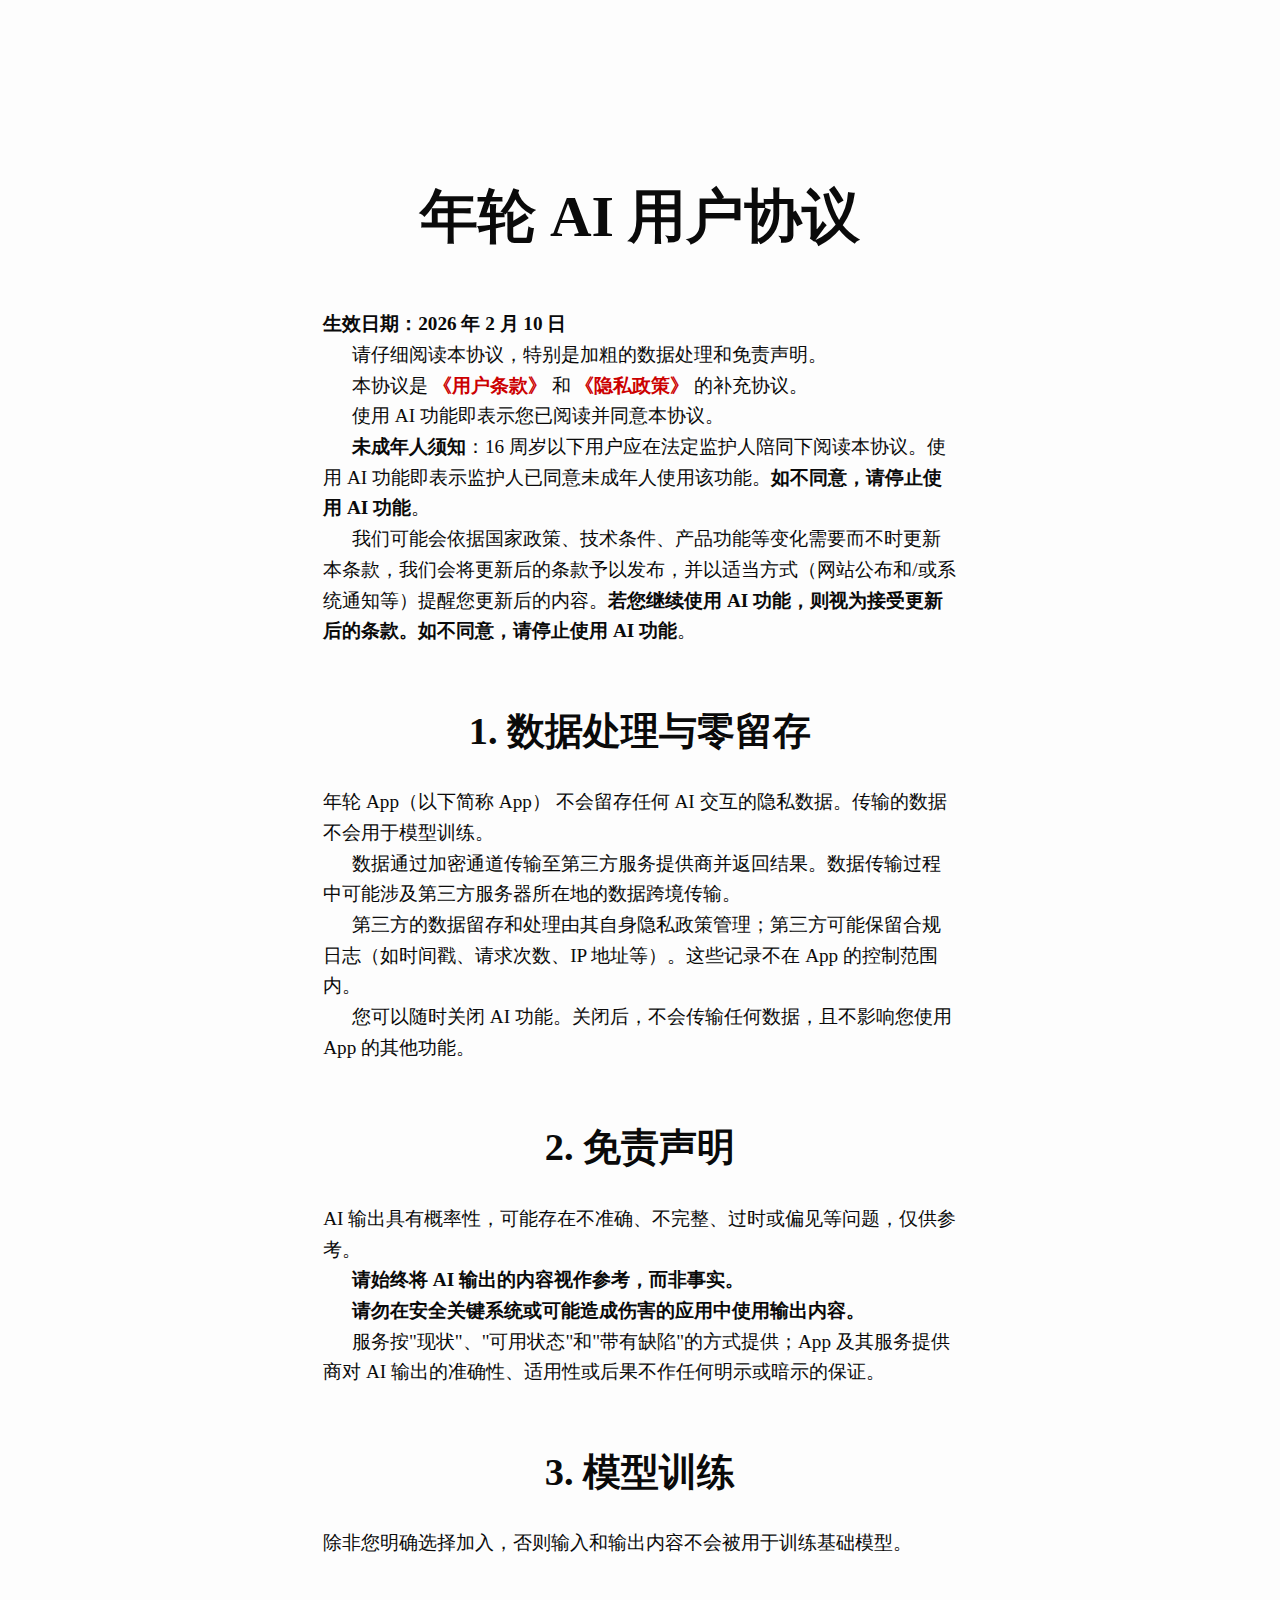
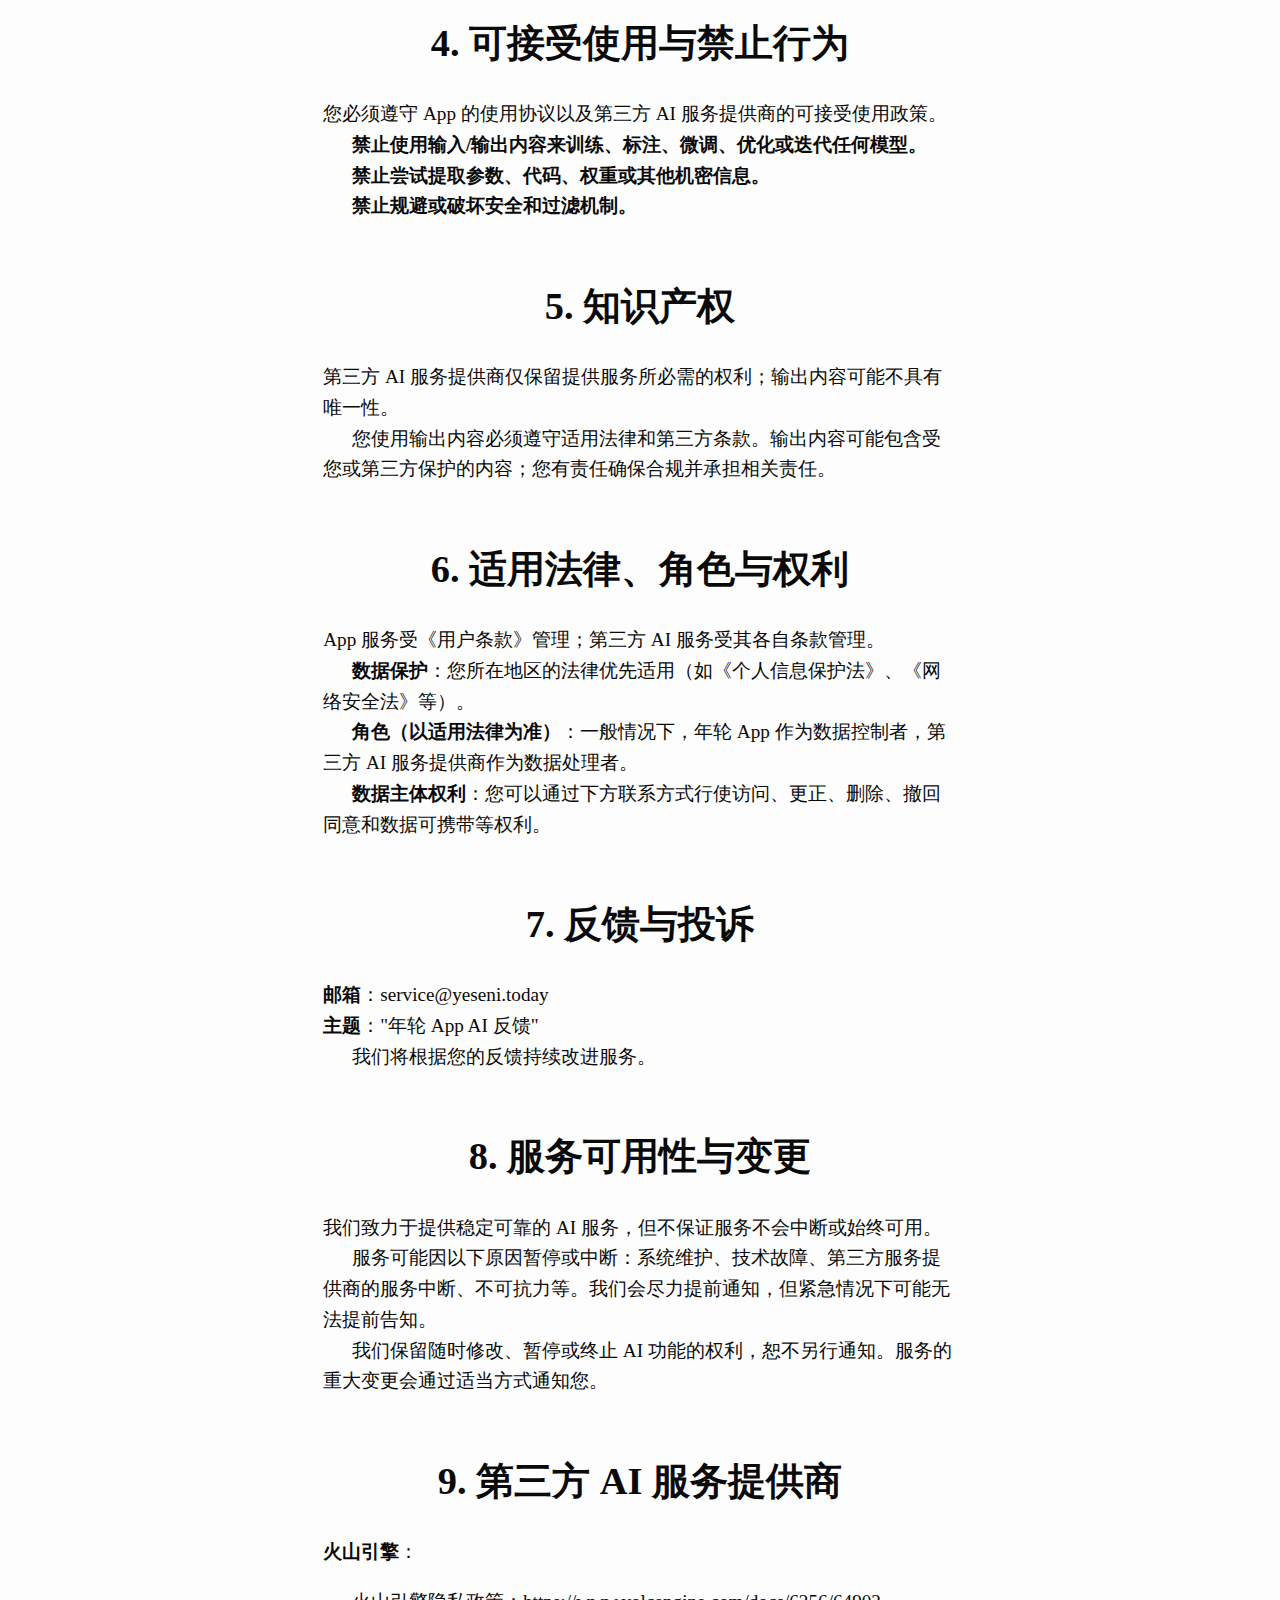
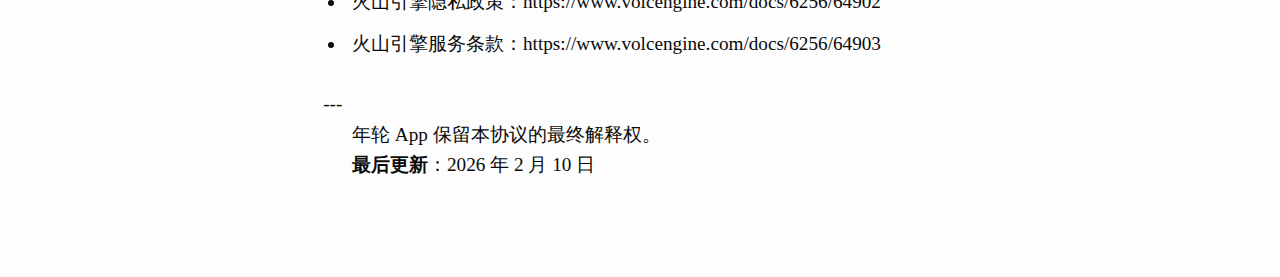
<file: ai-service-aggrement/index.html>
<!DOCTYPE html>
<html>
	<head>
		<meta name="viewport" content="width=device-width, initial-scale=1.0">
		<meta charset="utf-8" />
		<link rel="stylesheet" type="text/css" href="css/style.css" />
		<title>年轮 AI 用户协议</title>
	</head>
<body>
<h1>年轮 AI 用户协议</h1>

<p><strong>生效日期：2026 年 2 月 10 日</strong></p>

<p>请仔细阅读本协议，特别是加粗的数据处理和免责声明。</p>

<p>本协议是 <a href="https://yeseni-today.github.io/mematom-resources/terms-of-use/">《用户条款》</a> 和 <a href="https://yeseni-today.github.io/mematom-resources/privacy-policy/">《隐私政策》</a> 的补充协议。</p>

<p>使用 AI 功能即表示您已阅读并同意本协议。</p>

<p><strong>未成年人须知</strong>：16 周岁以下用户应在法定监护人陪同下阅读本协议。使用 AI 功能即表示监护人已同意未成年人使用该功能。<strong>如不同意，请停止使用 AI 功能</strong>。</p>

<p>我们可能会依据国家政策、技术条件、产品功能等变化需要而不时更新本条款，我们会将更新后的条款予以发布，并以适当方式（网站公布和/或系统通知等）提醒您更新后的内容。<strong>若您继续使用 AI 功能，则视为接受更新后的条款。如不同意，请停止使用 AI 功能</strong>。</p>

<h2>1. 数据处理与零留存</h2>

<p>年轮 App（以下简称 App） 不会留存任何 AI 交互的隐私数据。传输的数据不会用于模型训练。</p>

<p>数据通过加密通道传输至第三方服务提供商并返回结果。数据传输过程中可能涉及第三方服务器所在地的数据跨境传输。</p>

<p>第三方的数据留存和处理由其自身隐私政策管理；第三方可能保留合规日志（如时间戳、请求次数、IP 地址等）。这些记录不在 App 的控制范围内。</p>

<p>您可以随时关闭 AI 功能。关闭后，不会传输任何数据，且不影响您使用 App 的其他功能。</p>

<h2>2. 免责声明</h2>

<p>AI 输出具有概率性，可能存在不准确、不完整、过时或偏见等问题，仅供参考。</p>

<p><strong>请始终将 AI 输出的内容视作参考，而非事实。</strong></p>

<p><strong>请勿在安全关键系统或可能造成伤害的应用中使用输出内容。</strong></p>

<p>服务按&quot;现状&quot;、&quot;可用状态&quot;和&quot;带有缺陷&quot;的方式提供；App 及其服务提供商对 AI 输出的准确性、适用性或后果不作任何明示或暗示的保证。</p>

<h2>3. 模型训练</h2>

<p>除非您明确选择加入，否则输入和输出内容不会被用于训练基础模型。</p>

<h2>4. 可接受使用与禁止行为</h2>

<p>您必须遵守 App 的使用协议以及第三方 AI 服务提供商的可接受使用政策。</p>

<p><strong>禁止使用输入/输出内容来训练、标注、微调、优化或迭代任何模型。</strong></p>

<p><strong>禁止尝试提取参数、代码、权重或其他机密信息。</strong></p>

<p><strong>禁止规避或破坏安全和过滤机制。</strong></p>

<h2>5. 知识产权</h2>

<p>第三方 AI 服务提供商仅保留提供服务所必需的权利；输出内容可能不具有唯一性。</p>

<p>您使用输出内容必须遵守适用法律和第三方条款。输出内容可能包含受您或第三方保护的内容；您有责任确保合规并承担相关责任。</p>

<h2>6. 适用法律、角色与权利</h2>

<p>App 服务受《用户条款》管理；第三方 AI 服务受其各自条款管理。</p>

<p><strong>数据保护</strong>：您所在地区的法律优先适用（如《个人信息保护法》、《网络安全法》等）。</p>

<p><strong>角色（以适用法律为准）</strong>：一般情况下，年轮 App 作为数据控制者，第三方 AI 服务提供商作为数据处理者。</p>

<p><strong>数据主体权利</strong>：您可以通过下方联系方式行使访问、更正、删除、撤回同意和数据可携带等权利。</p>

<h2>7. 反馈与投诉</h2>

<p><strong>邮箱</strong>：service@yeseni.today<br/><strong>主题</strong>：&quot;年轮 App AI 反馈&quot;</p>

<p>我们将根据您的反馈持续改进服务。</p>

<h2>8. 服务可用性与变更</h2>

<p>我们致力于提供稳定可靠的 AI 服务，但不保证服务不会中断或始终可用。</p>

<p>服务可能因以下原因暂停或中断：系统维护、技术故障、第三方服务提供商的服务中断、不可抗力等。我们会尽力提前通知，但紧急情况下可能无法提前告知。</p>

<p>我们保留随时修改、暂停或终止 AI 功能的权利，恕不另行通知。服务的重大变更会通过适当方式通知您。</p>

<h2>9. 第三方 AI 服务提供商</h2>

<p><strong>火山引擎</strong>：</p>

<ul>
	<li>火山引擎隐私政策：https://www.volcengine.com/docs/6256/64902</li>
	<li>火山引擎服务条款：https://www.volcengine.com/docs/6256/64903</li>
</ul>

<p>---</p>

<p>年轮 App 保留本协议的最终解释权。</p>

<p><strong>最后更新</strong>：2026 年 2 月 10 日</p>

</body>
</html>
</file>
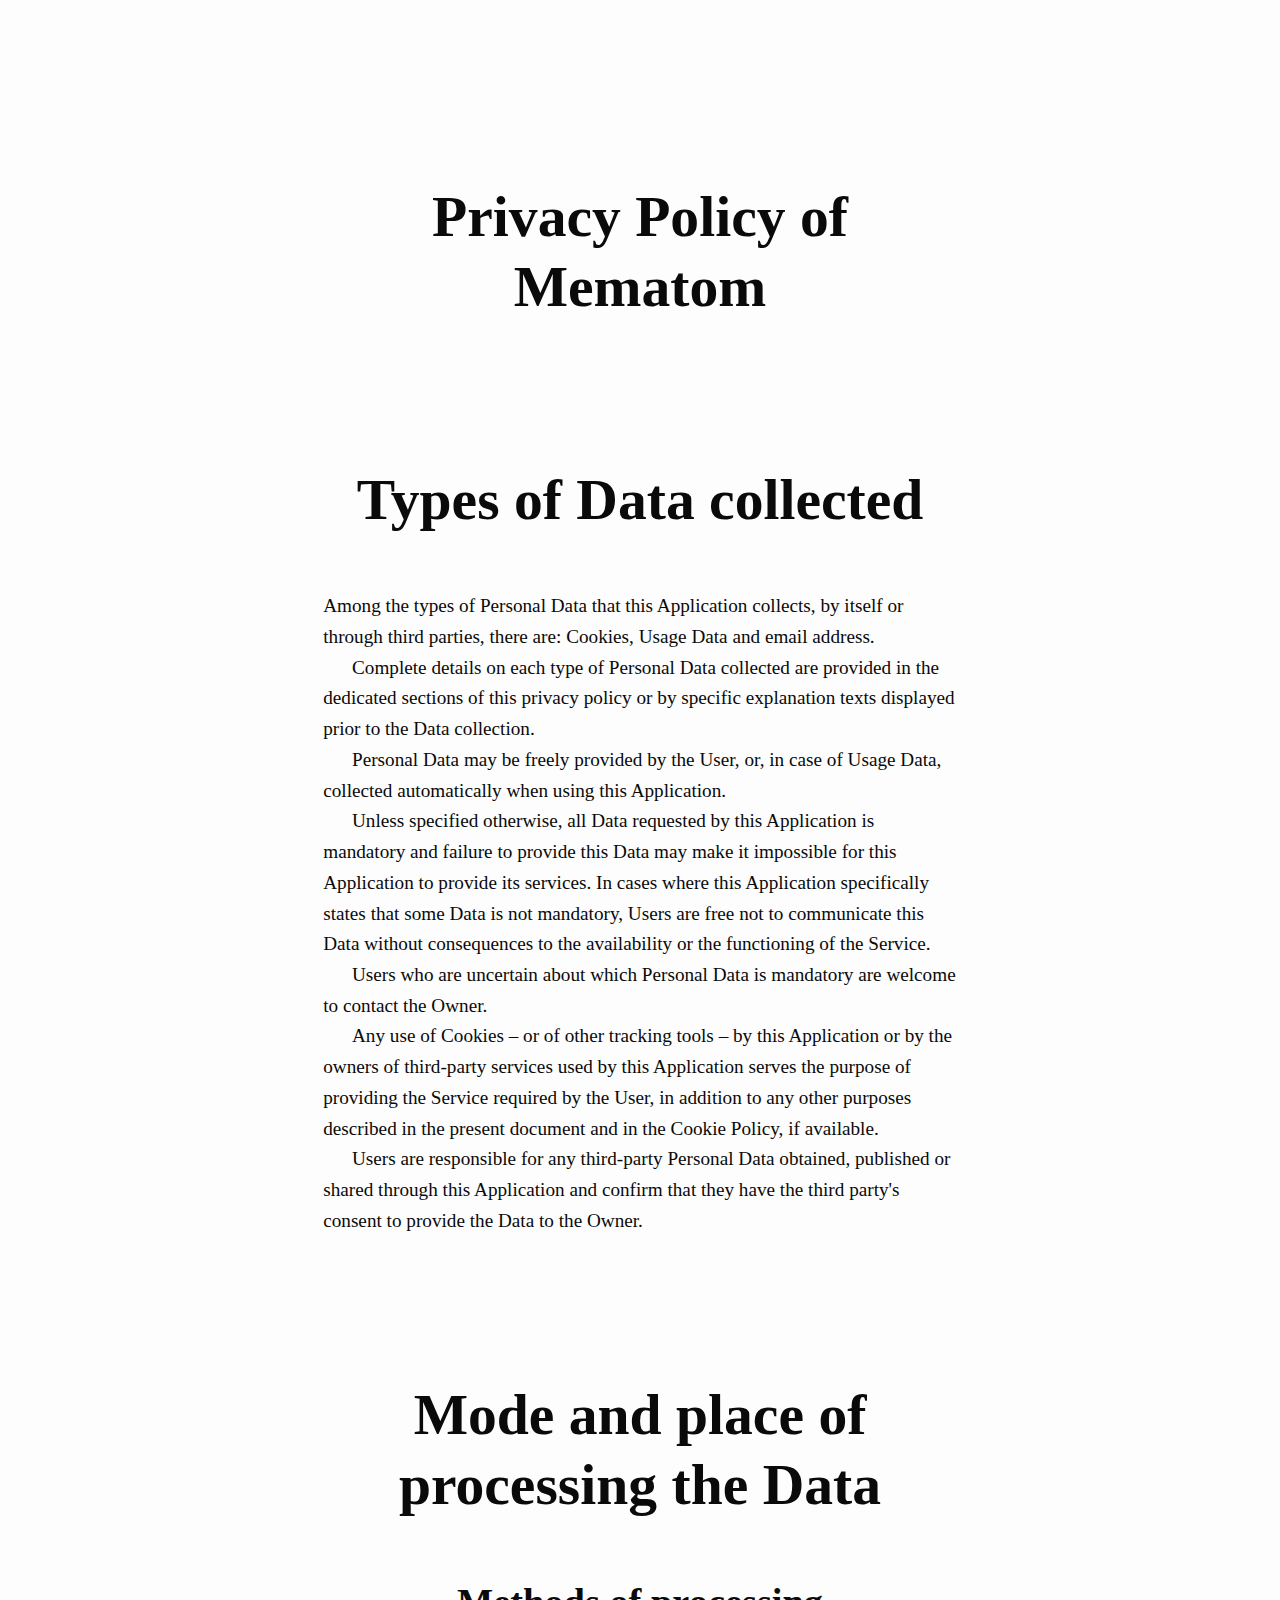
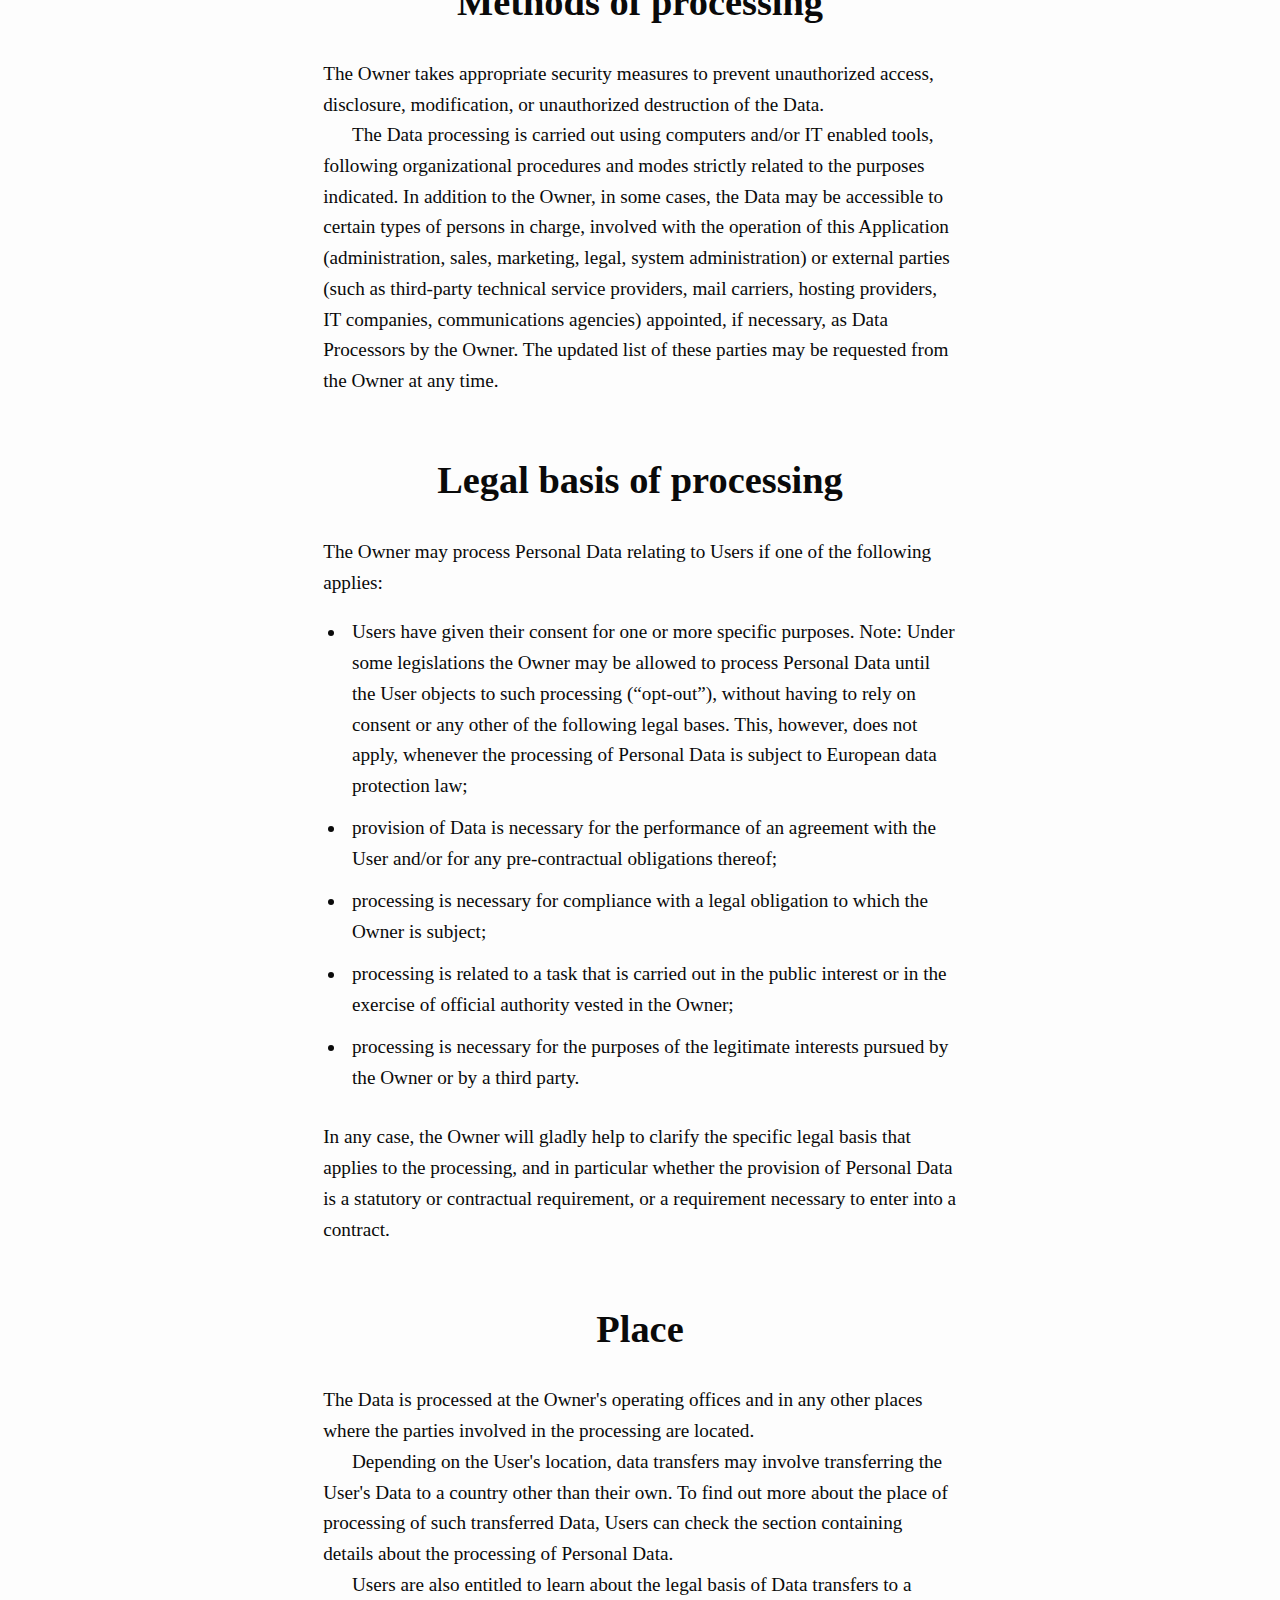
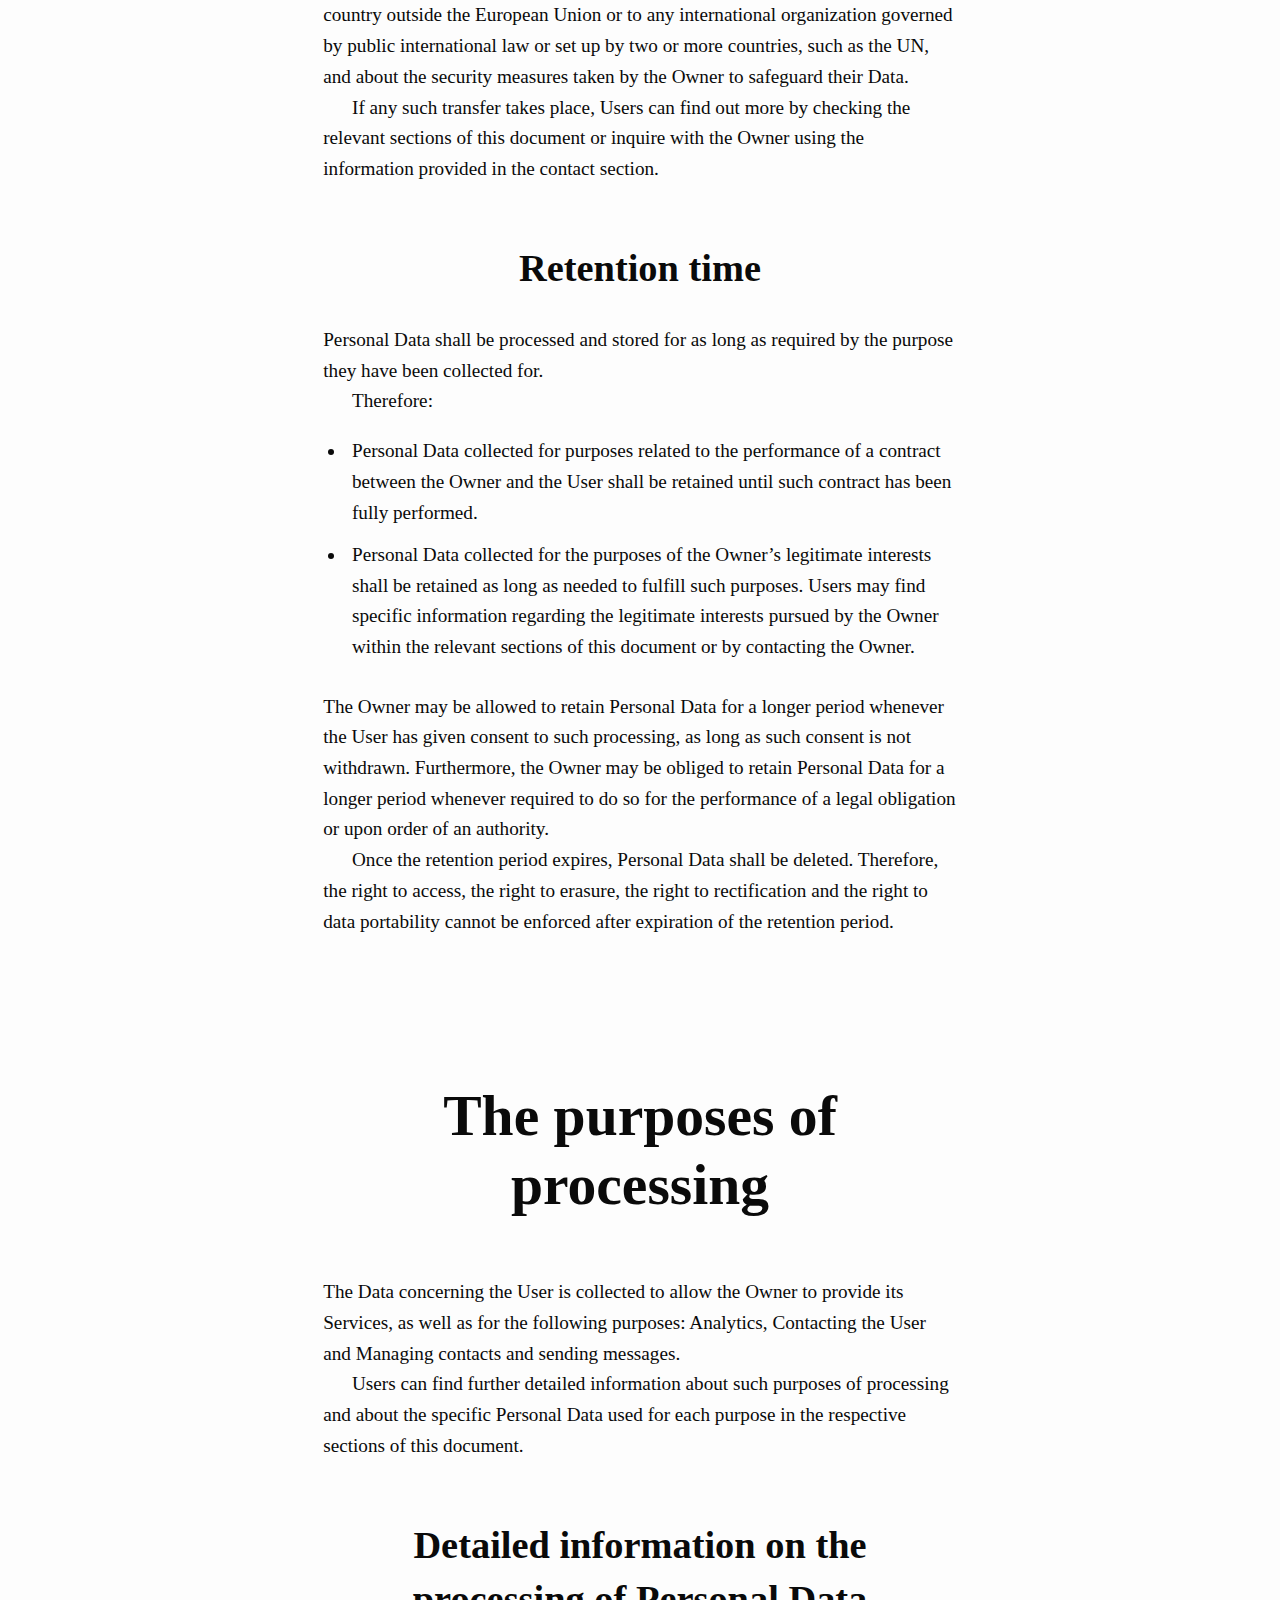
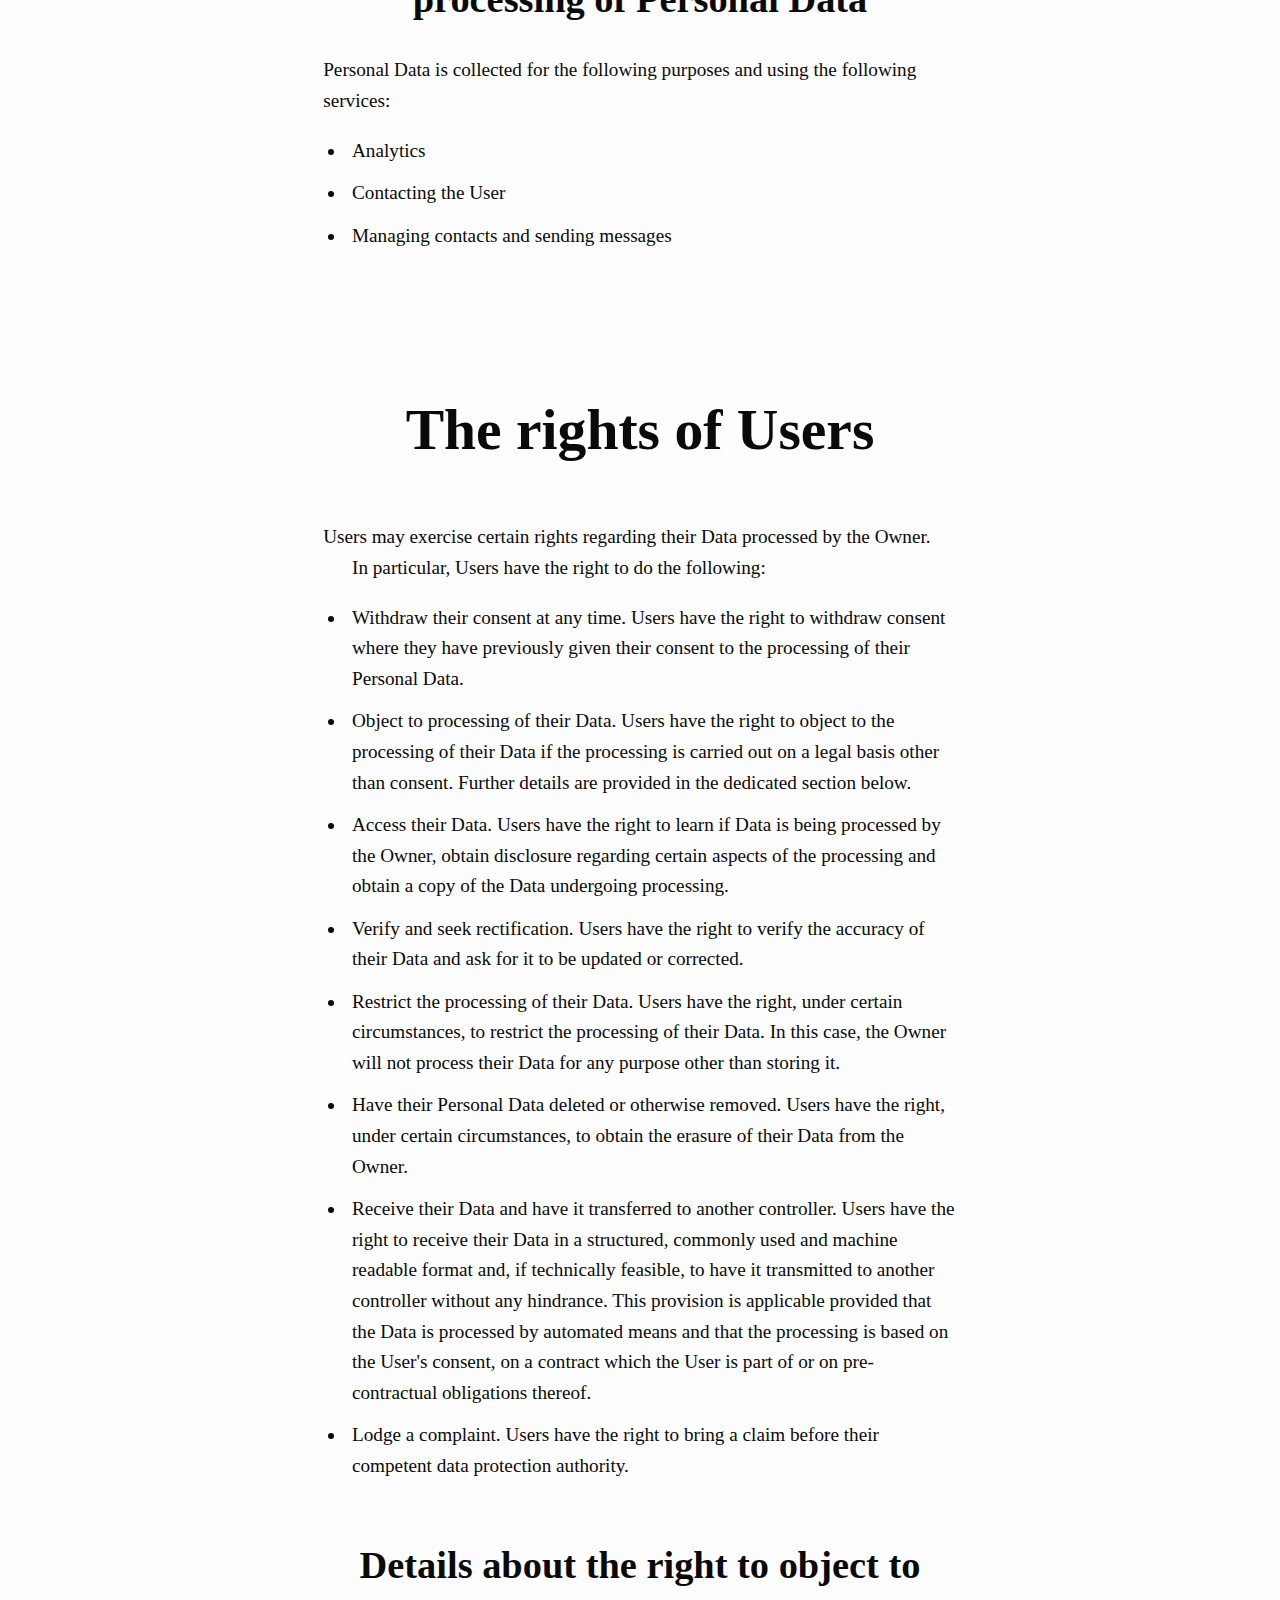
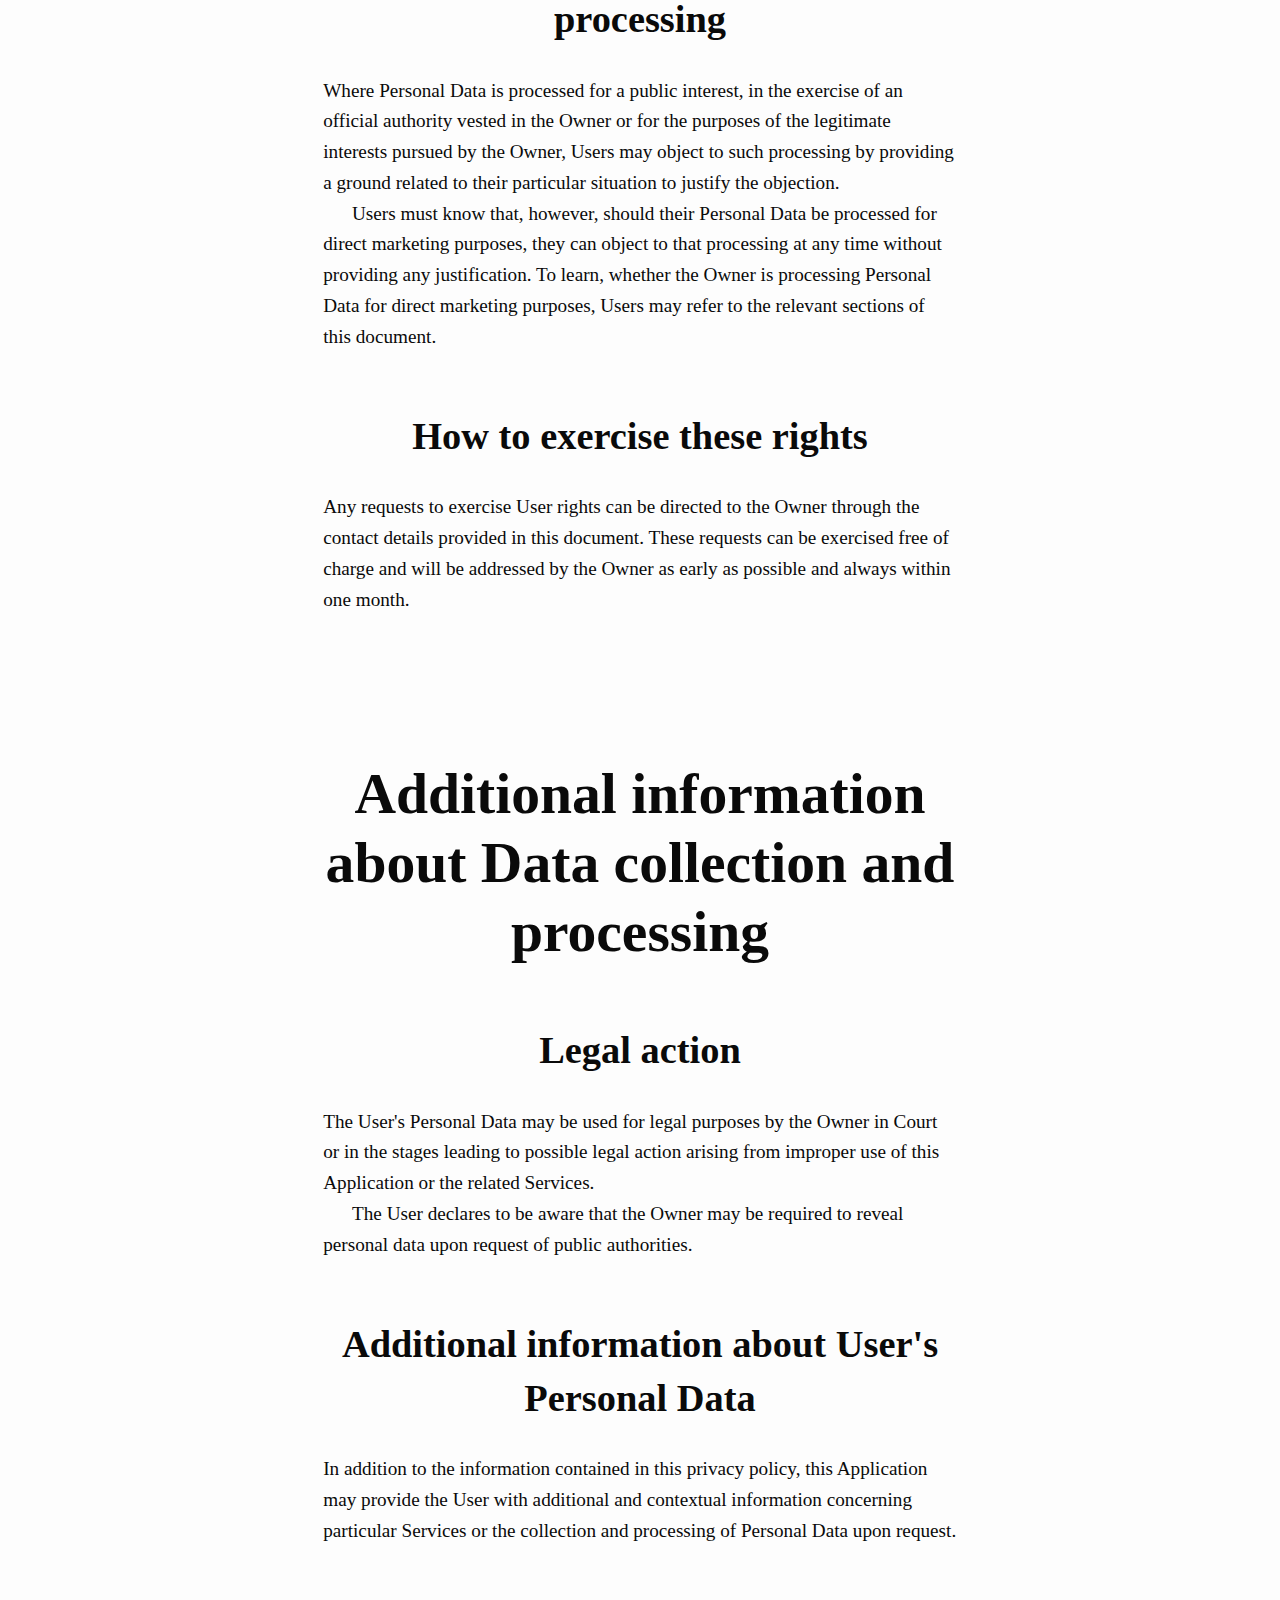
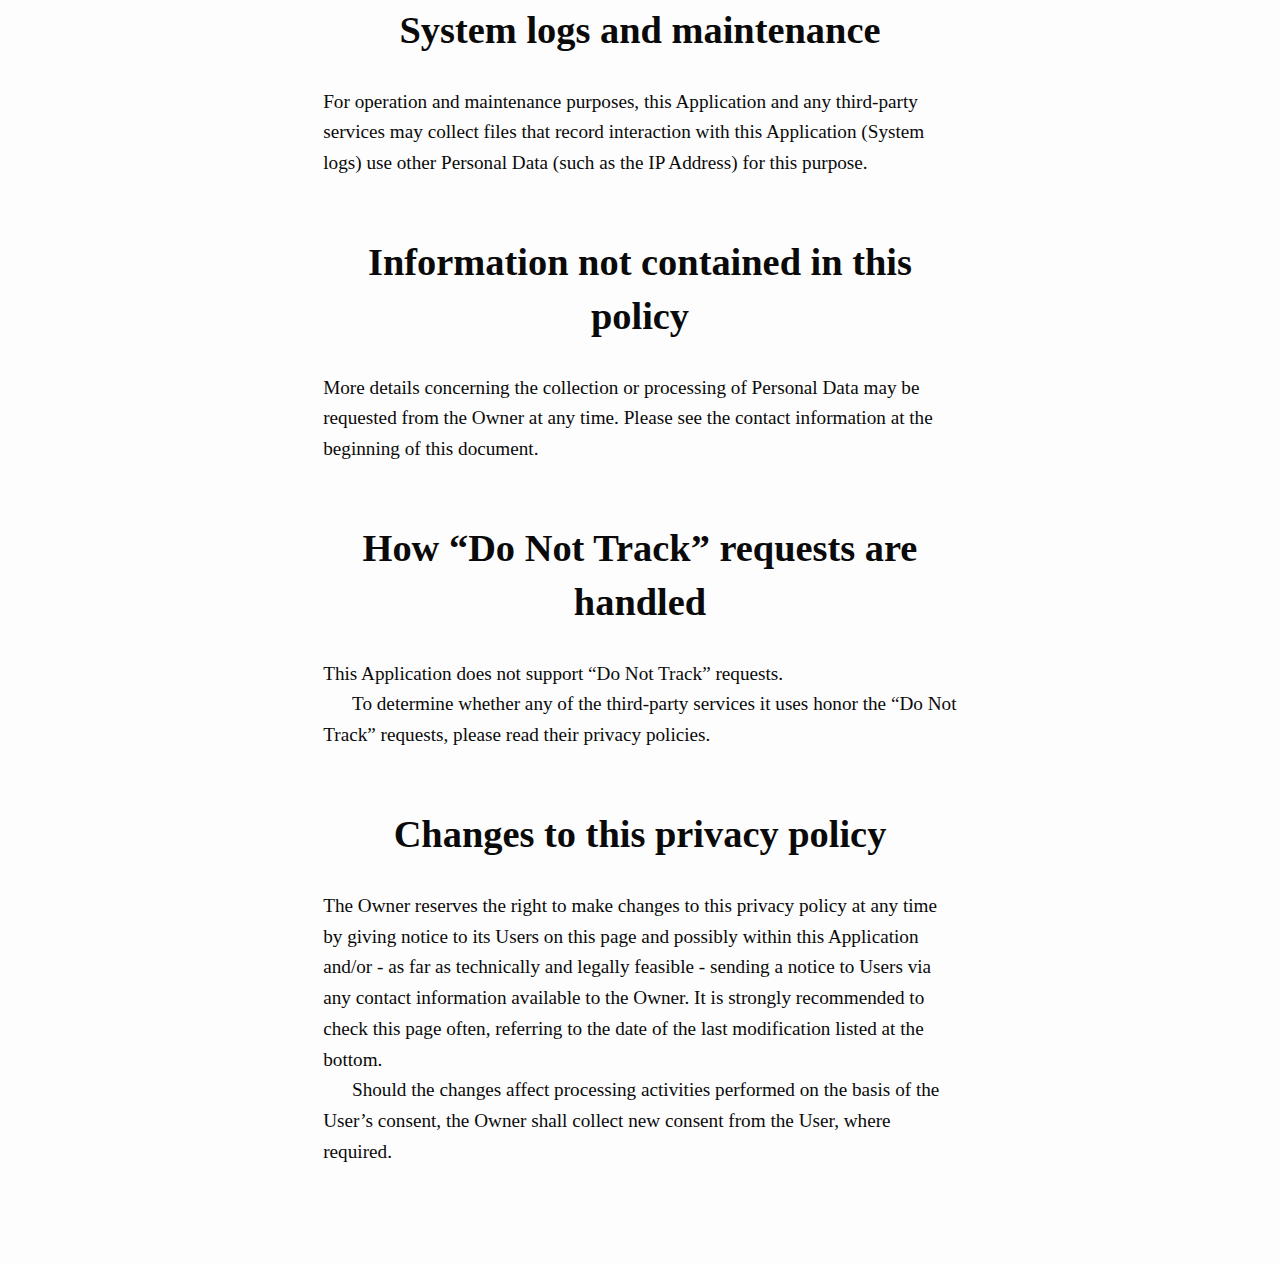
<file: privacy-policy/index.html>
<!DOCTYPE html>
<html>
	<head>
		<meta name="viewport" content="width=device-width, initial-scale=1.0">
		<meta charset="utf-8" />
		<link rel="stylesheet" type="text/css" href="css/style.css" />
		<title>Privacy Policy of Mematom</title>
	</head>
<body>
<h1>Privacy Policy of Mematom</h1>

<h1>Types of Data collected</h1>

<p>Among the types of Personal Data that this Application collects, by itself or through third parties, there are: Cookies, Usage Data and email address.</p>

<p>Complete details on each type of Personal Data collected are provided in the dedicated sections of this privacy policy or by specific explanation texts displayed prior to the Data collection.</p>

<p>Personal Data may be freely provided by the User, or, in case of Usage Data, collected automatically when using this Application.</p>

<p>Unless specified otherwise, all Data requested by this Application is mandatory and failure to provide this Data may make it impossible for this Application to provide its services. In cases where this Application specifically states that some Data is not mandatory, Users are free not to communicate this Data without consequences to the availability or the functioning of the Service.</p>

<p>Users who are uncertain about which Personal Data is mandatory are welcome to contact the Owner.</p>

<p>Any use of Cookies – or of other tracking tools – by this Application or by the owners of third-party services used by this Application serves the purpose of providing the Service required by the User, in addition to any other purposes described in the present document and in the Cookie Policy, if available.</p>

<p>Users are responsible for any third-party Personal Data obtained, published or shared through this Application and confirm that they have the third party&#39;s consent to provide the Data to the Owner.</p>

<h1>Mode and place of processing the Data</h1>

<h2>Methods of processing</h2>

<p>The Owner takes appropriate security measures to prevent unauthorized access, disclosure, modification, or unauthorized destruction of the Data.</p>

<p>The Data processing is carried out using computers and/or IT enabled tools, following organizational procedures and modes strictly related to the purposes indicated. In addition to the Owner, in some cases, the Data may be accessible to certain types of persons in charge, involved with the operation of this Application (administration, sales, marketing, legal, system administration) or external parties (such as third-party technical service providers, mail carriers, hosting providers, IT companies, communications agencies) appointed, if necessary, as Data Processors by the Owner. The updated list of these parties may be requested from the Owner at any time.</p>

<h2>Legal basis of processing</h2>

<p>The Owner may process Personal Data relating to Users if one of the following applies:</p>

<ul>
	<li>Users have given their consent for one or more specific purposes. Note: Under some legislations the Owner may be allowed to process Personal Data until the User objects to such processing (“opt-out”), without having to rely on consent or any other of the following legal bases. This, however, does not apply, whenever the processing of Personal Data is subject to European data protection law;</li>
	<li>provision of Data is necessary for the performance of an agreement with the User and/or for any pre-contractual obligations thereof;</li>
	<li>processing is necessary for compliance with a legal obligation to which the Owner is subject;</li>
	<li>processing is related to a task that is carried out in the public interest or in the exercise of official authority vested in the Owner;</li>
	<li>processing is necessary for the purposes of the legitimate interests pursued by the Owner or by a third party.</li>
</ul>

<p>In any case, the Owner will gladly help to clarify the specific legal basis that applies to the processing, and in particular whether the provision of Personal Data is a statutory or contractual requirement, or a requirement necessary to enter into a contract.</p>

<h2>Place</h2>

<p>The Data is processed at the Owner&#39;s operating offices and in any other places where the parties involved in the processing are located.</p>

<p>Depending on the User&#39;s location, data transfers may involve transferring the User&#39;s Data to a country other than their own. To find out more about the place of processing of such transferred Data, Users can check the section containing details about the processing of Personal Data.</p>

<p>Users are also entitled to learn about the legal basis of Data transfers to a country outside the European Union or to any international organization governed by public international law or set up by two or more countries, such as the UN, and about the security measures taken by the Owner to safeguard their Data.</p>

<p>If any such transfer takes place, Users can find out more by checking the relevant sections of this document or inquire with the Owner using the information provided in the contact section.</p>

<h2>Retention time</h2>

<p>Personal Data shall be processed and stored for as long as required by the purpose they have been collected for.</p>

<p>Therefore:</p>

<ul>
	<li>Personal Data collected for purposes related to the performance of a contract between the Owner and the User shall be retained until such contract has been fully performed.</li>
	<li>Personal Data collected for the purposes of the Owner’s legitimate interests shall be retained as long as needed to fulfill such purposes. Users may find specific information regarding the legitimate interests pursued by the Owner within the relevant sections of this document or by contacting the Owner.</li>
</ul>

<p>The Owner may be allowed to retain Personal Data for a longer period whenever the User has given consent to such processing, as long as such consent is not withdrawn. Furthermore, the Owner may be obliged to retain Personal Data for a longer period whenever required to do so for the performance of a legal obligation or upon order of an authority.</p>

<p>Once the retention period expires, Personal Data shall be deleted. Therefore, the right to access, the right to erasure, the right to rectification and the right to data portability cannot be enforced after expiration of the retention period.</p>

<h1>The purposes of processing</h1>

<p>The Data concerning the User is collected to allow the Owner to provide its Services, as well as for the following purposes: Analytics, Contacting the User and Managing contacts and sending messages.</p>

<p>Users can find further detailed information about such purposes of processing and about the specific Personal Data used for each purpose in the respective sections of this document.</p>

<h2>Detailed information on the processing of Personal Data</h2>

<p>Personal Data is collected for the following purposes and using the following services:</p>

<ul>
	<li>Analytics</li>
	<li>Contacting the User</li>
	<li>Managing contacts and sending messages</li>
</ul>

<h1>The rights of Users</h1>

<p>Users may exercise certain rights regarding their Data processed by the Owner.</p>

<p>In particular, Users have the right to do the following:</p>

<ul>
	<li>Withdraw their consent at any time. Users have the right to withdraw consent where they have previously given their consent to the processing of their Personal Data.</li>
	<li>Object to processing of their Data. Users have the right to object to the processing of their Data if the processing is carried out on a legal basis other than consent. Further details are provided in the dedicated section below.</li>
	<li>Access their Data. Users have the right to learn if Data is being processed by the Owner, obtain disclosure regarding certain aspects of the processing and obtain a copy of the Data undergoing processing.</li>
	<li>Verify and seek rectification. Users have the right to verify the accuracy of their Data and ask for it to be updated or corrected.</li>
	<li>Restrict the processing of their Data. Users have the right, under certain circumstances, to restrict the processing of their Data. In this case, the Owner will not process their Data for any purpose other than storing it.</li>
	<li>Have their Personal Data deleted or otherwise removed. Users have the right, under certain circumstances, to obtain the erasure of their Data from the Owner.</li>
	<li>Receive their Data and have it transferred to another controller. Users have the right to receive their Data in a structured, commonly used and machine readable format and, if technically feasible, to have it transmitted to another controller without any hindrance. This provision is applicable provided that the Data is processed by automated means and that the processing is based on the User&#39;s consent, on a contract which the User is part of or on pre-contractual obligations thereof.</li>
	<li>Lodge a complaint. Users have the right to bring a claim before their competent data protection authority.</li>
</ul>

<h2>Details about the right to object to processing</h2>

<p>Where Personal Data is processed for a public interest, in the exercise of an official authority vested in the Owner or for the purposes of the legitimate interests pursued by the Owner, Users may object to such processing by providing a ground related to their particular situation to justify the objection.</p>

<p>Users must know that, however, should their Personal Data be processed for direct marketing purposes, they can object to that processing at any time without providing any justification. To learn, whether the Owner is processing Personal Data for direct marketing purposes, Users may refer to the relevant sections of this document.</p>

<h2>How to exercise these rights</h2>

<p>Any requests to exercise User rights can be directed to the Owner through the contact details provided in this document. These requests can be exercised free of charge and will be addressed by the Owner as early as possible and always within one month.</p>

<h1>Additional information about Data collection and processing</h1>

<h2>Legal action</h2>

<p>The User&#39;s Personal Data may be used for legal purposes by the Owner in Court or in the stages leading to possible legal action arising from improper use of this Application or the related Services.</p>

<p>The User declares to be aware that the Owner may be required to reveal personal data upon request of public authorities.</p>

<h2>Additional information about User&#39;s Personal Data</h2>

<p>In addition to the information contained in this privacy policy, this Application may provide the User with additional and contextual information concerning particular Services or the collection and processing of Personal Data upon request.</p>

<h2>System logs and maintenance</h2>

<p>For operation and maintenance purposes, this Application and any third-party services may collect files that record interaction with this Application (System logs) use other Personal Data (such as the IP Address) for this purpose.</p>

<h2>Information not contained in this policy</h2>

<p>More details concerning the collection or processing of Personal Data may be requested from the Owner at any time. Please see the contact information at the beginning of this document.</p>

<h2>How “Do Not Track” requests are handled</h2>

<p>This Application does not support “Do Not Track” requests.</p>

<p>To determine whether any of the third-party services it uses honor the “Do Not Track” requests, please read their privacy policies.</p>

<h2>Changes to this privacy policy</h2>

<p>The Owner reserves the right to make changes to this privacy policy at any time by giving notice to its Users on this page and possibly within this Application and/or - as far as technically and legally feasible - sending a notice to Users via any contact information available to the Owner. It is strongly recommended to check this page often, referring to the date of the last modification listed at the bottom. </p>

<p>Should the changes affect processing activities performed on the basis of the User’s consent, the Owner shall collect new consent from the User, where required.</p>

</body>
</html>
</file>
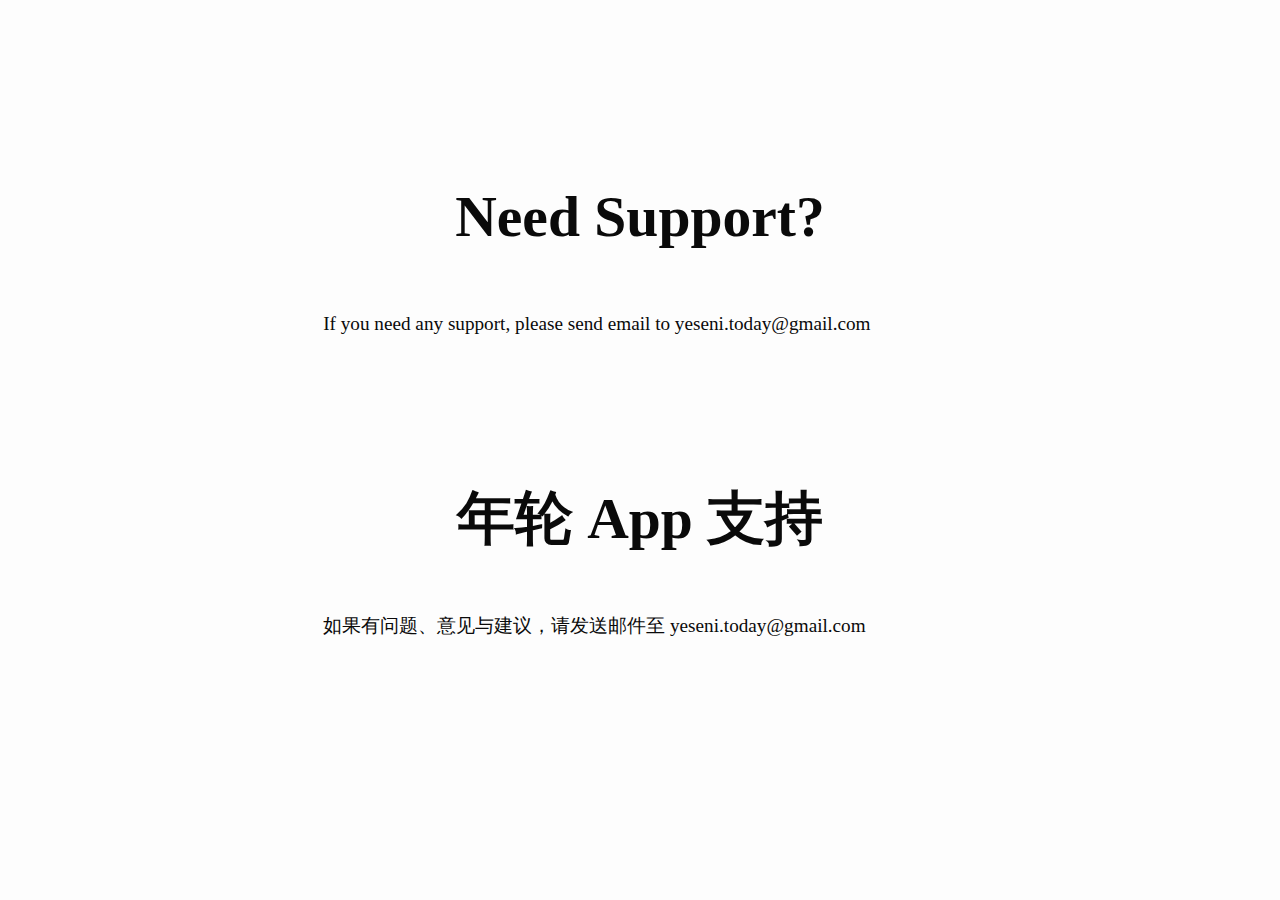
<file: support/index.html>
<!DOCTYPE html>
<html>
	<head>
		<meta name="viewport" content="width=device-width, initial-scale=1.0">
		<meta charset="utf-8" />
		<link rel="stylesheet" type="text/css" href="css/style.css" />
		<title>Need Support?</title>
	</head>
<body>
<h1>Need Support?</h1>

<p>If you need any support, please send email to yeseni.today@gmail.com</p>

<h1>年轮 App 支持</h1>

<p>如果有问题、意见与建议，请发送邮件至 yeseni.today@gmail.com </p>

</body>
</html>
</file>
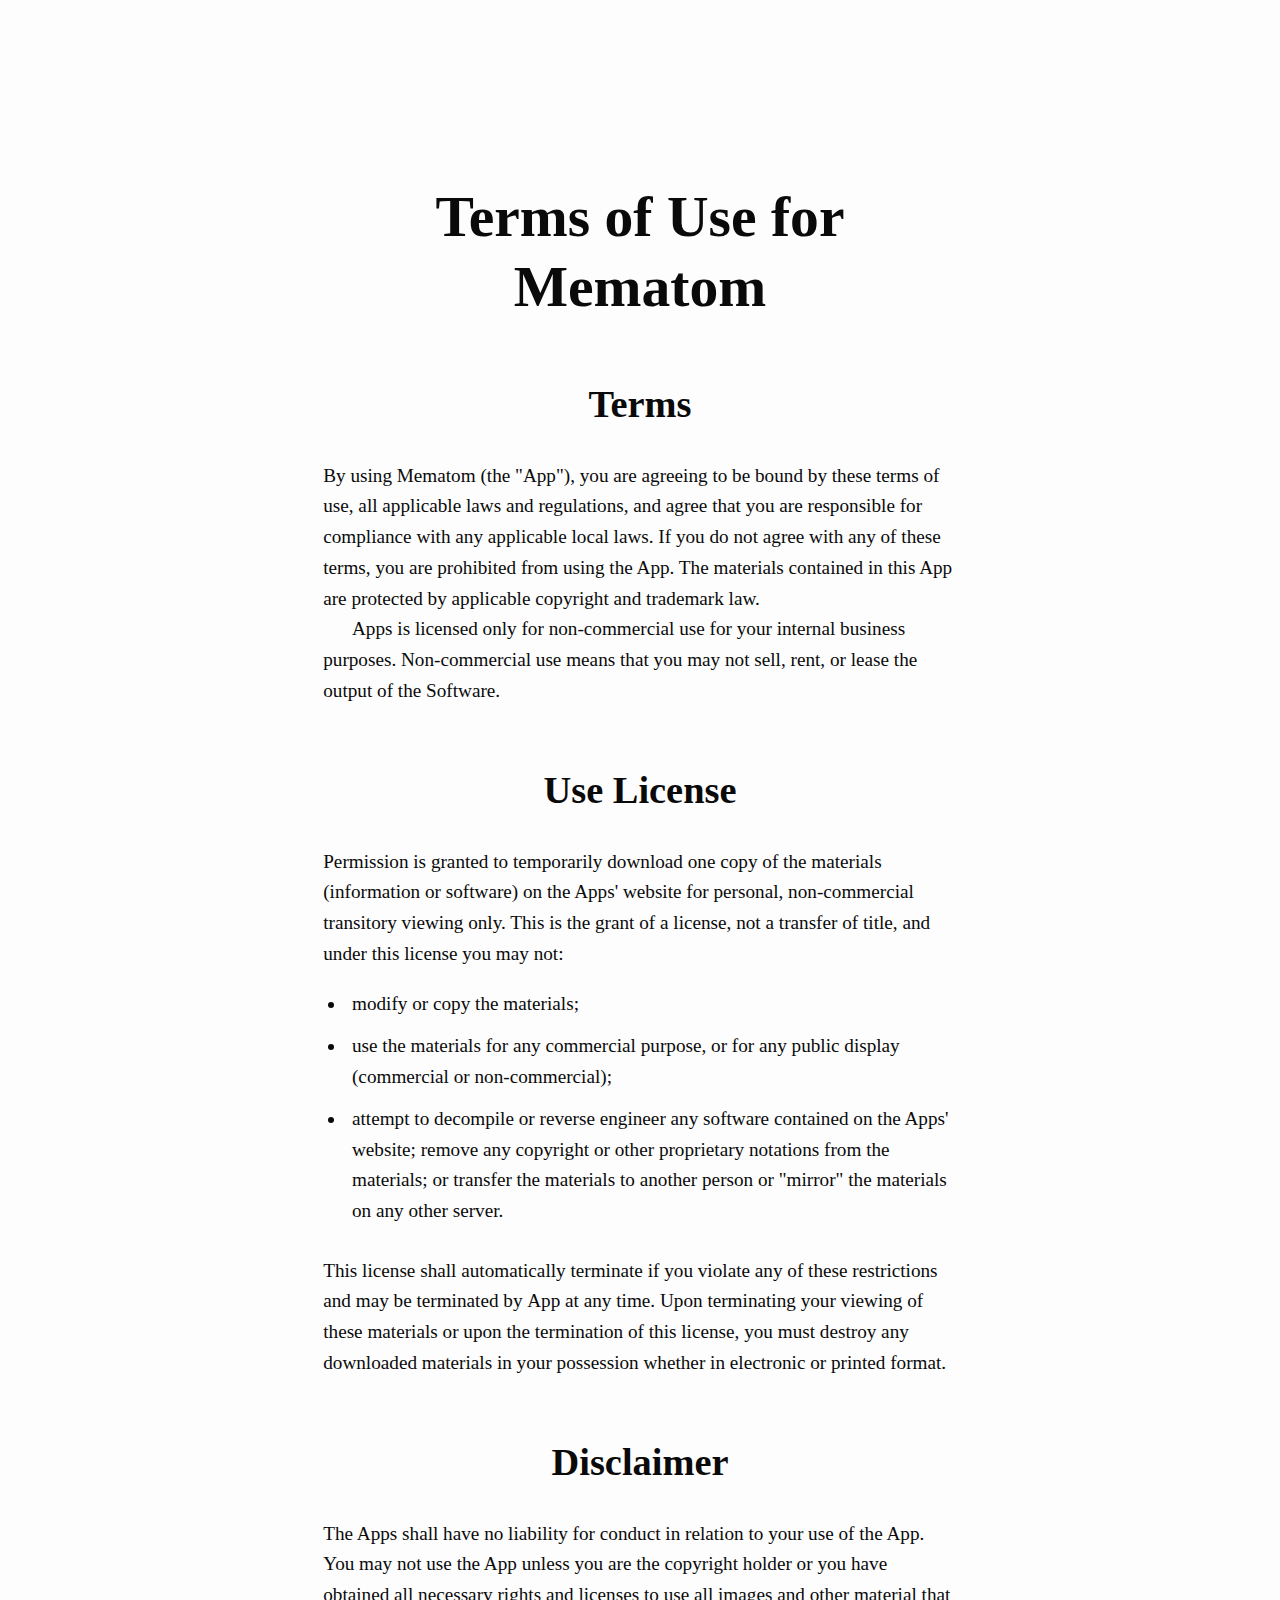
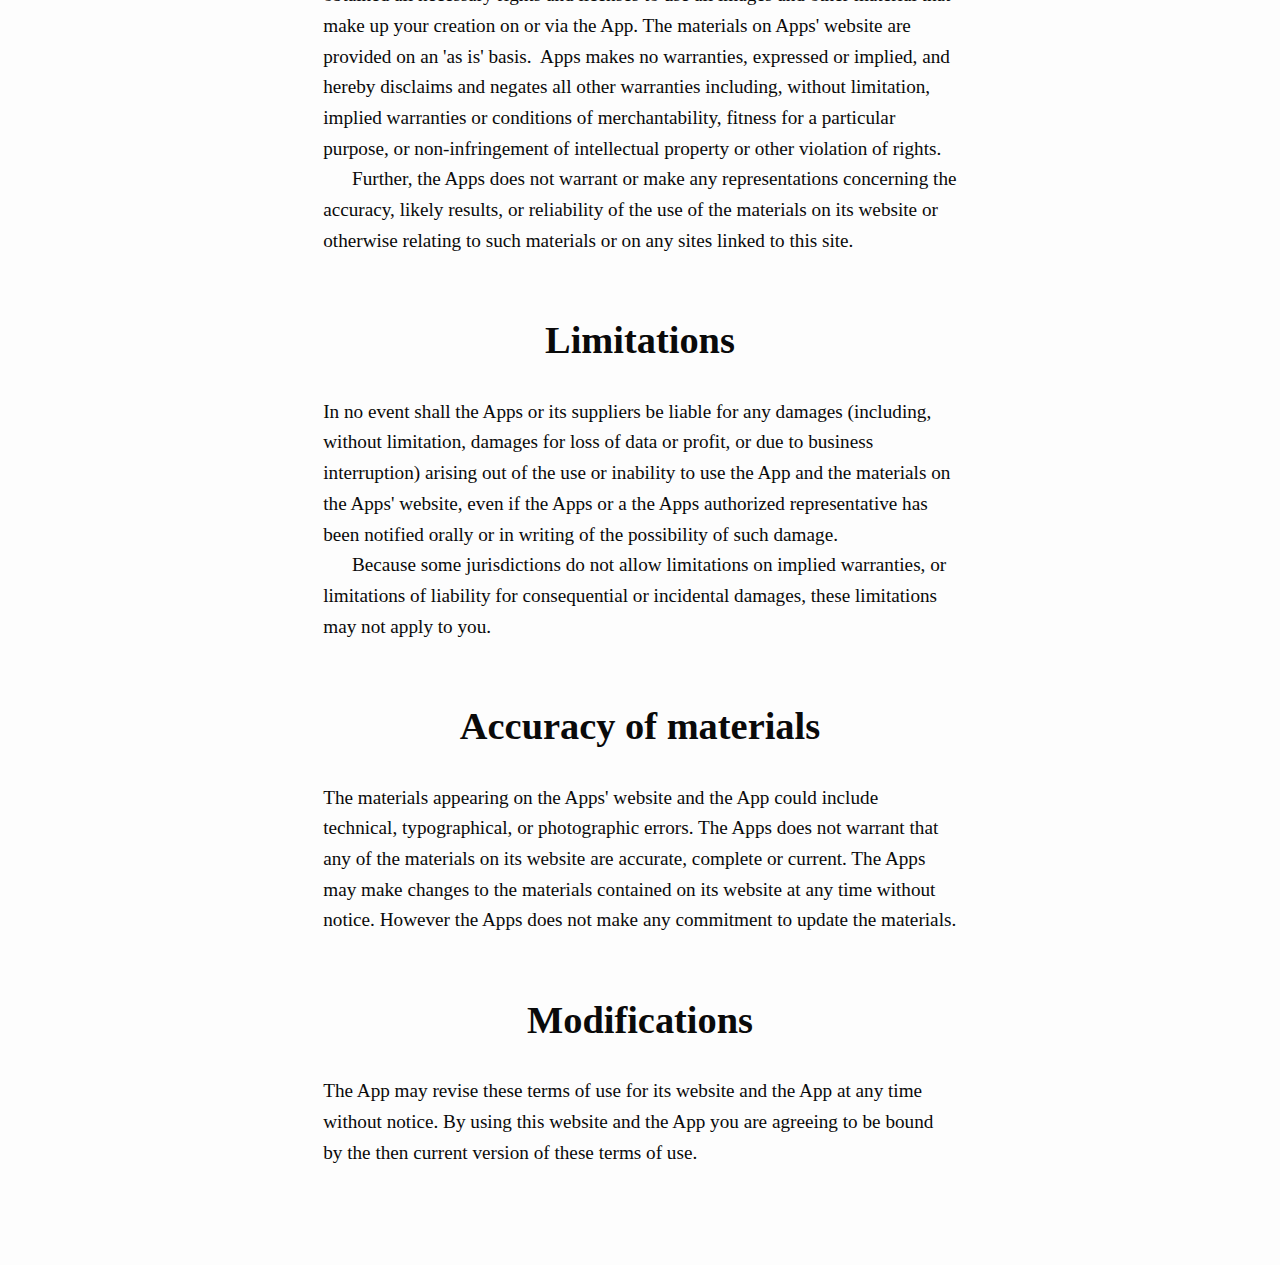
<file: terms-of-use /index.html>
<!DOCTYPE html>
<html>
	<head>
		<meta name="viewport" content="width=device-width, initial-scale=1.0">
		<meta charset="utf-8" />
		<link rel="stylesheet" type="text/css" href="css/style.css" />
		<title>Terms of Use for Mematom</title>
	</head>
<body>
<h1>Terms of Use for Mematom</h1>

<h2>Terms</h2>

<p>By using Mematom (the &quot;App&quot;), you are agreeing to be bound by these terms of use, all applicable laws and regulations, and agree that you are responsible for compliance with any applicable local laws. If you do not agree with any of these terms, you are prohibited from using the App. The materials contained in this App are protected by applicable copyright and trademark law.</p>

<p>Apps is licensed only for non-commercial use for your internal business purposes. Non-commercial use means that you may not sell, rent, or lease the output of the Software.​</p>

<h2>Use License</h2>

<p>Permission is granted to temporarily download one copy of the materials (information or software) on the Apps&#39; website for personal, non-commercial transitory viewing only. This is the grant of a license, not a transfer of title, and under this license you may not:</p>

<ul>
	<li>modify or copy the materials;</li>
	<li>use the materials for any commercial purpose, or for any public display (commercial or non-commercial);</li>
	<li>attempt to decompile or reverse engineer any software contained on the Apps&#39; website; remove any copyright or other proprietary notations from the materials; or transfer the materials to another person or &quot;mirror&quot; the materials on any other server.</li>
</ul>

<p>This license shall automatically terminate if you violate any of these restrictions and may be terminated by&nbsp;App at any time. Upon terminating your viewing of these materials or upon the termination of this license, you must destroy any downloaded materials in your possession whether in electronic or printed format.</p>

<h2>Disclaimer</h2>

<p>The Apps shall have no liability for conduct in relation to your use of the App. You may not use the App unless you are the copyright holder or you have obtained all necessary rights and licenses to use all images and other material that make up your creation on or via the App. The materials on Apps&#39; website are provided on an &#39;as is&#39; basis.&nbsp; Apps makes no warranties, expressed or implied, and hereby disclaims and negates all other warranties including, without limitation, implied warranties or conditions of merchantability, fitness for a particular purpose, or non-infringement of intellectual property or other violation of rights.</p>

<p>Further, the Apps does not warrant or make any representations concerning the accuracy, likely results, or reliability of the use of the materials on its website or otherwise relating to such materials or on any sites linked to this site.</p>

<h2>Limitations</h2>

<p>In no event shall the Apps or its suppliers be liable for any damages (including, without limitation, damages for loss of data or profit, or due to business interruption) arising out of the use or inability to use the App and the materials on the Apps&#39; website, even if the Apps or a the Apps authorized representative has been notified orally or in writing of the possibility of such damage.</p>

<p>Because some jurisdictions do not allow limitations on implied warranties, or limitations of liability for consequential or incidental damages, these limitations may not apply to you.</p>

<h2>Accuracy of materials</h2>

<p>The materials appearing on the Apps&#39; website and the App could include technical, typographical, or photographic errors. The Apps does not warrant that any of the materials on its website are accurate, complete or current. The Apps may make changes to the materials contained on its website at any time without notice. However the Apps does not make any commitment to update the materials.</p>

<h2>Modifications</h2>

<p>The App may revise these terms of use for its website and the App at any time without notice. By using this website and the App you are agreeing to be bound by the then current version of these terms of use.</p>

</body>
</html>
</file>
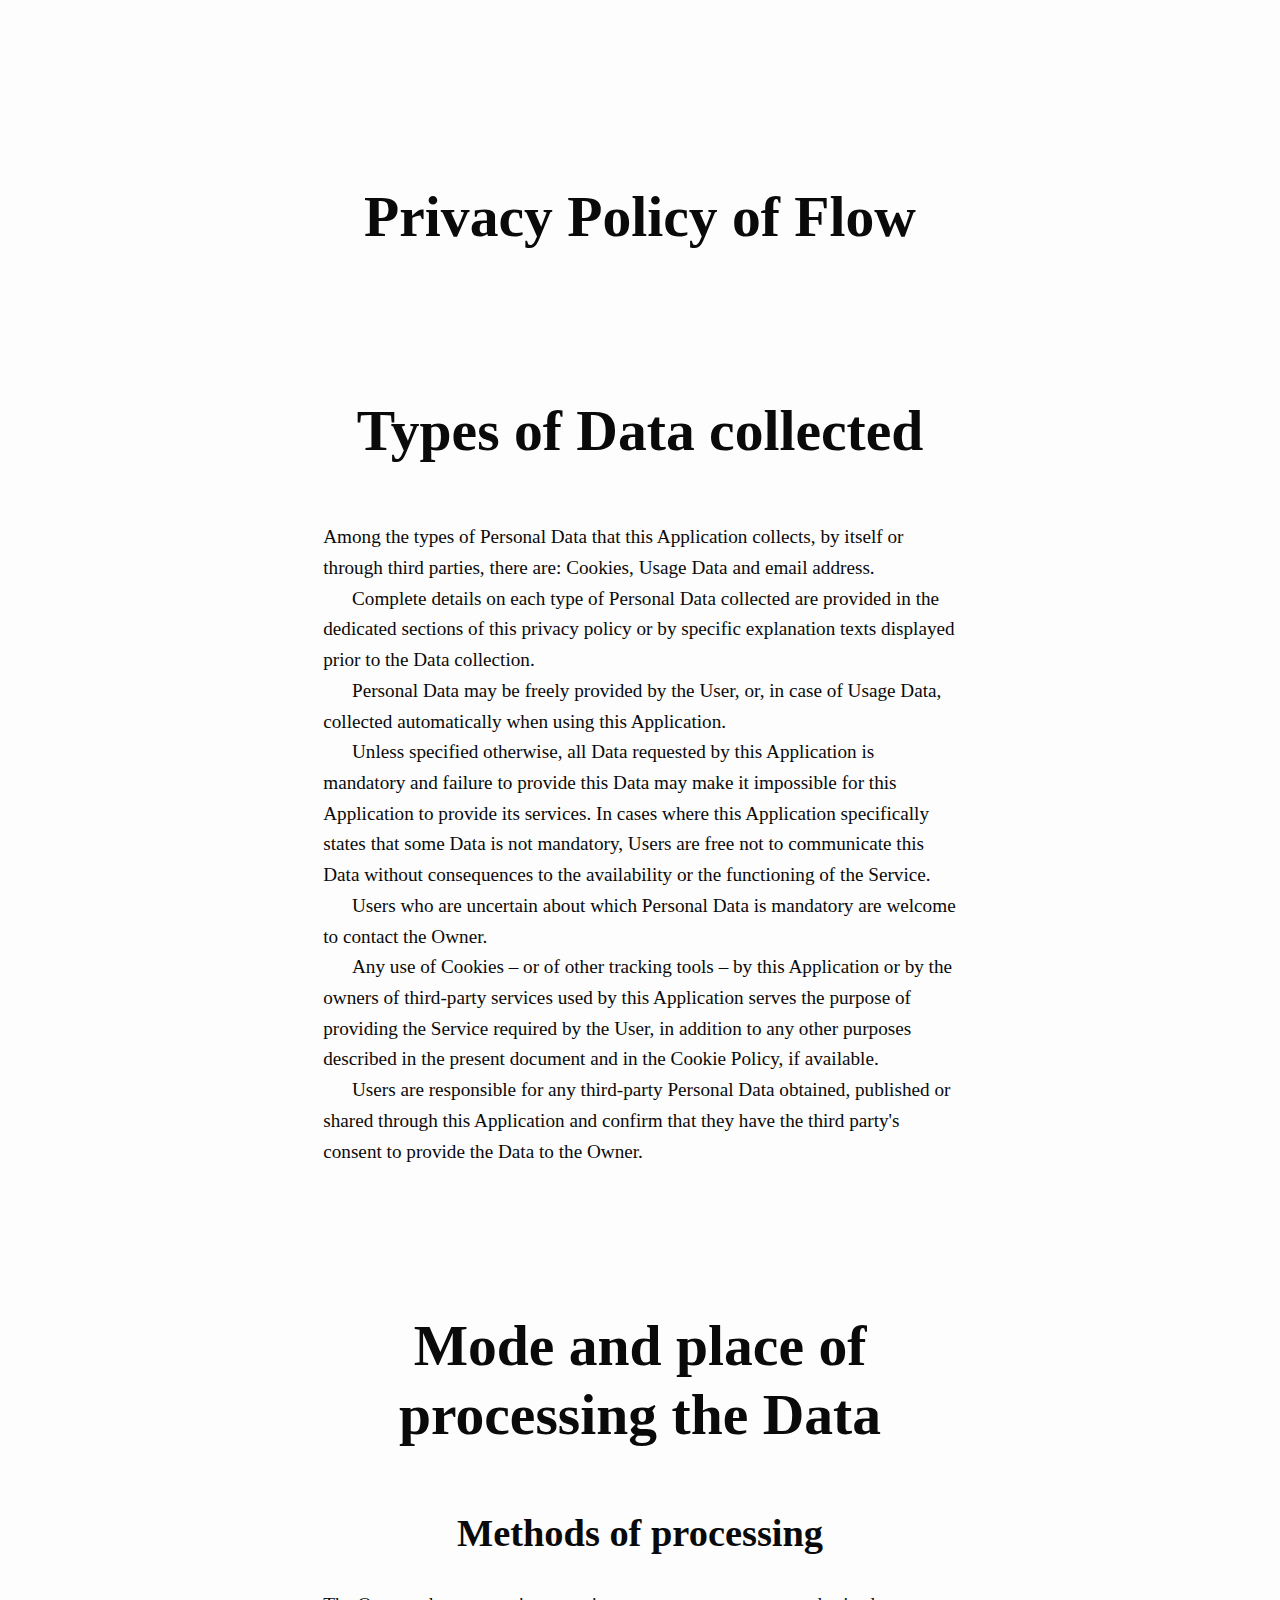
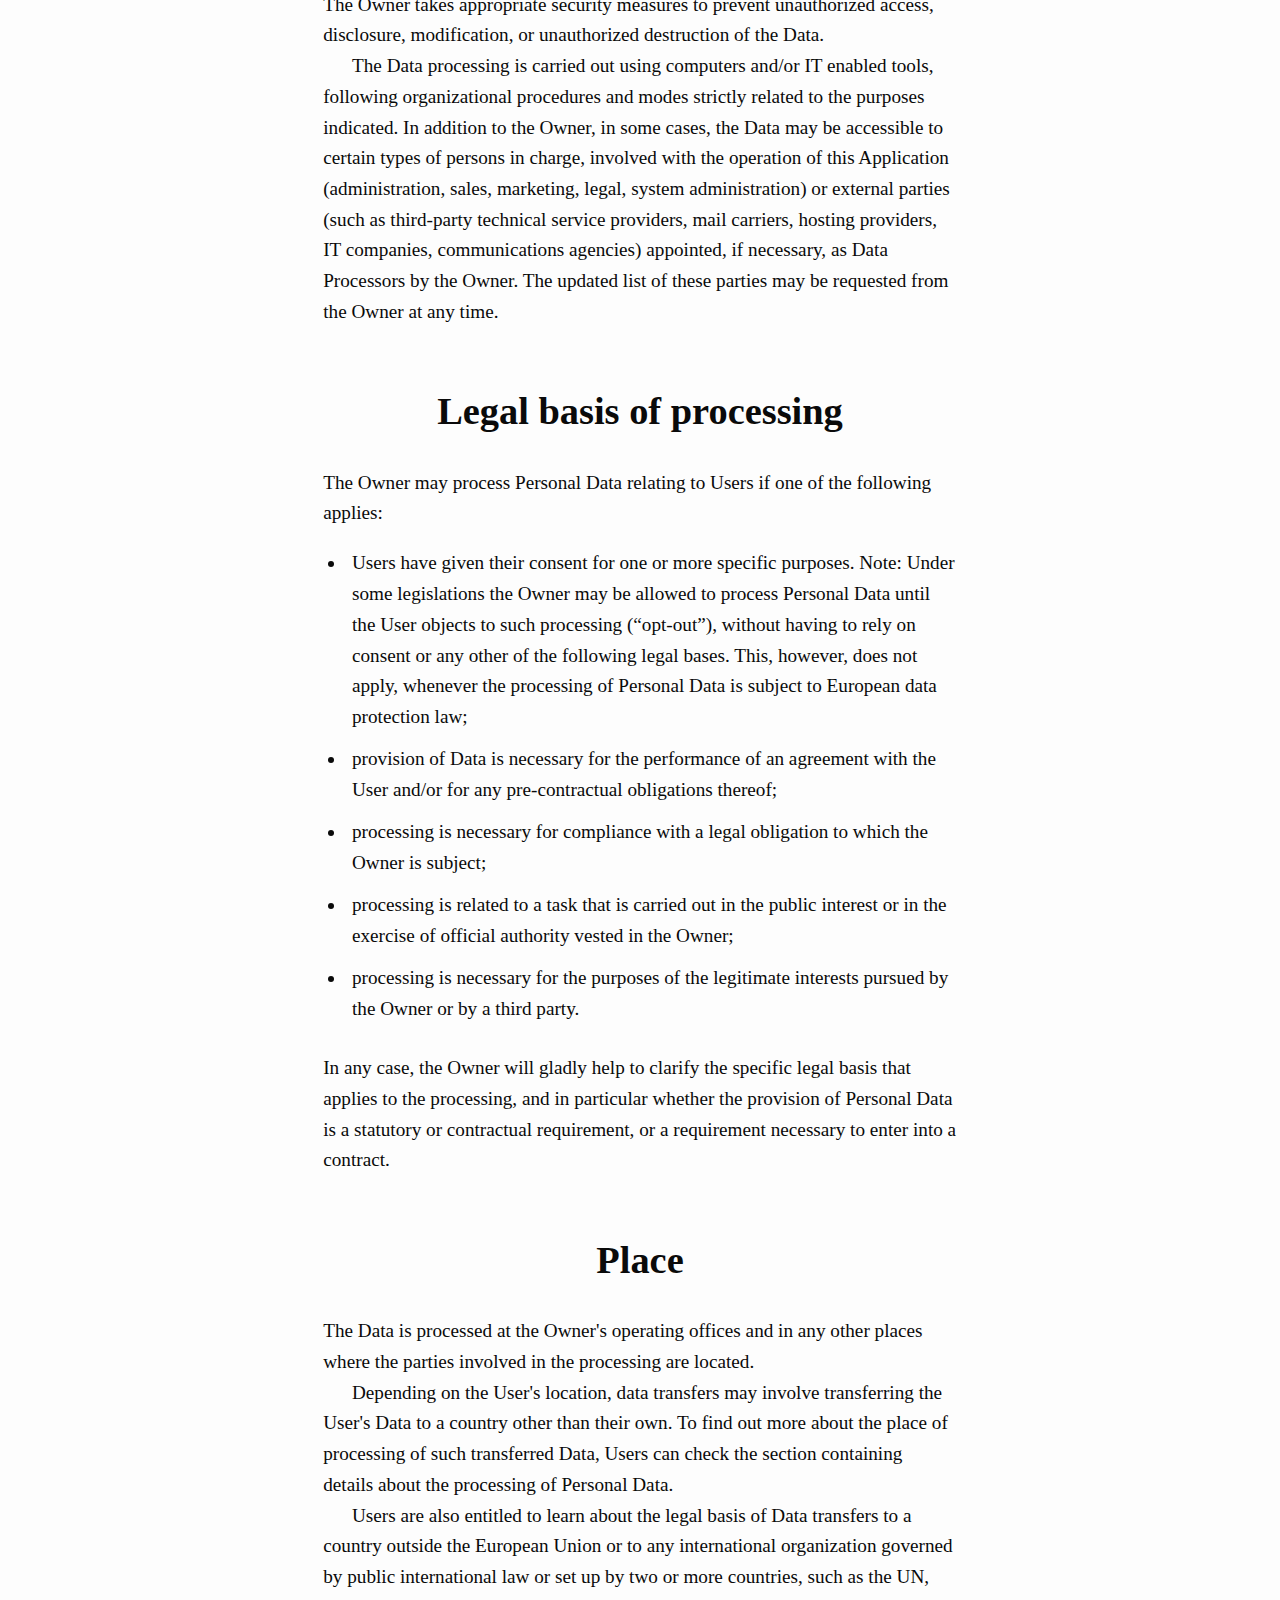
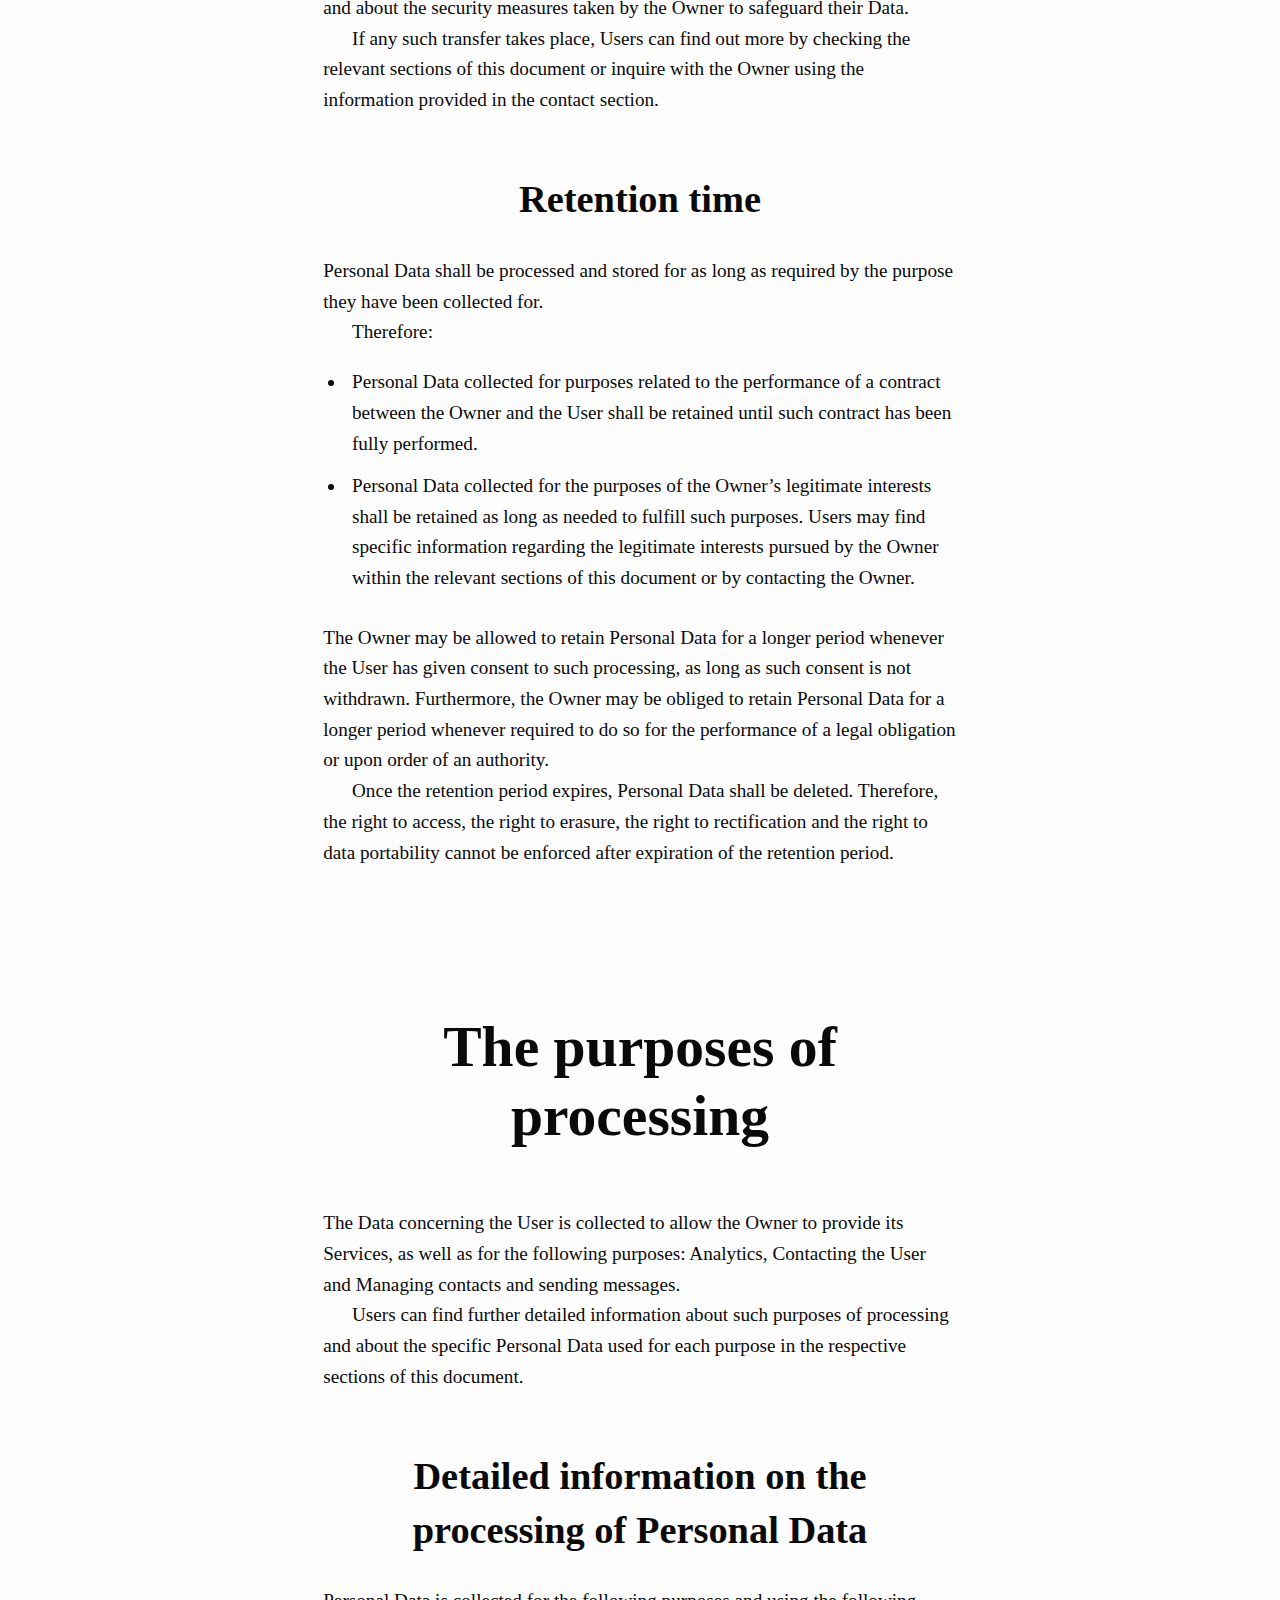
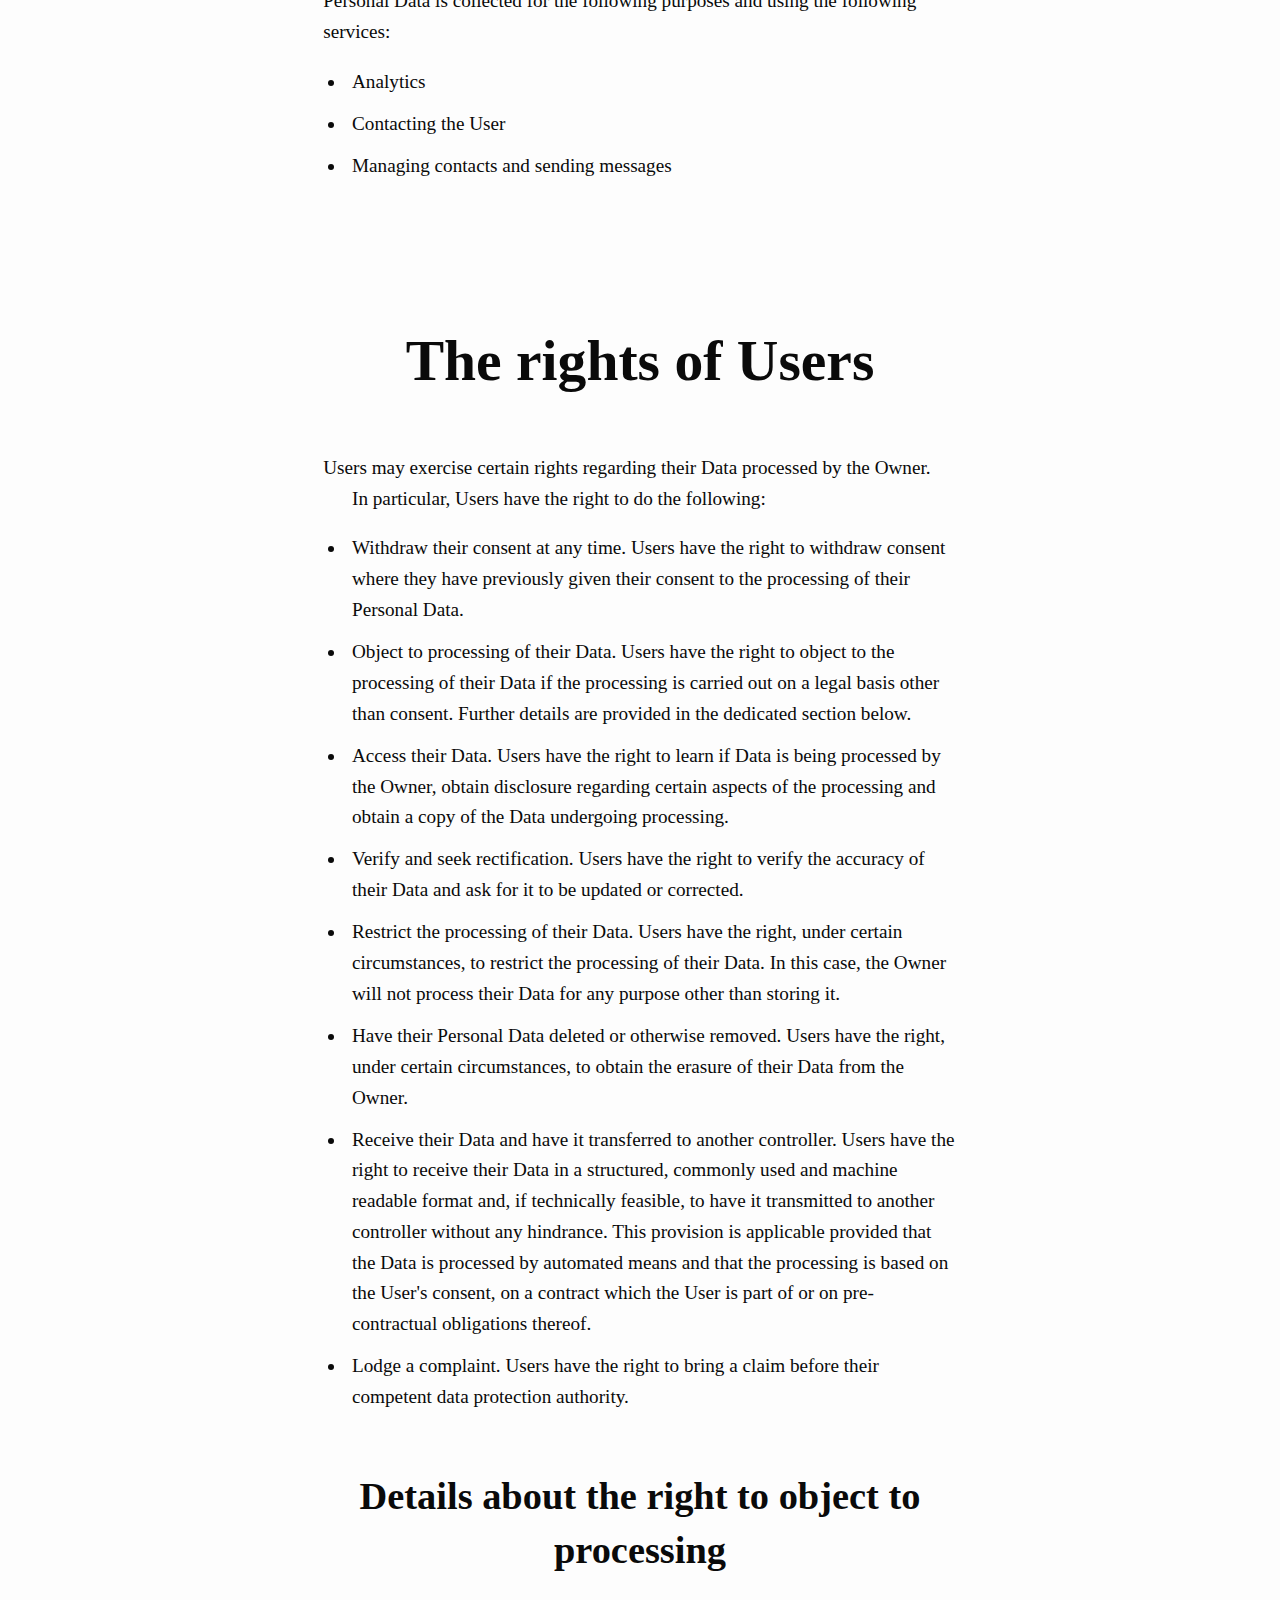
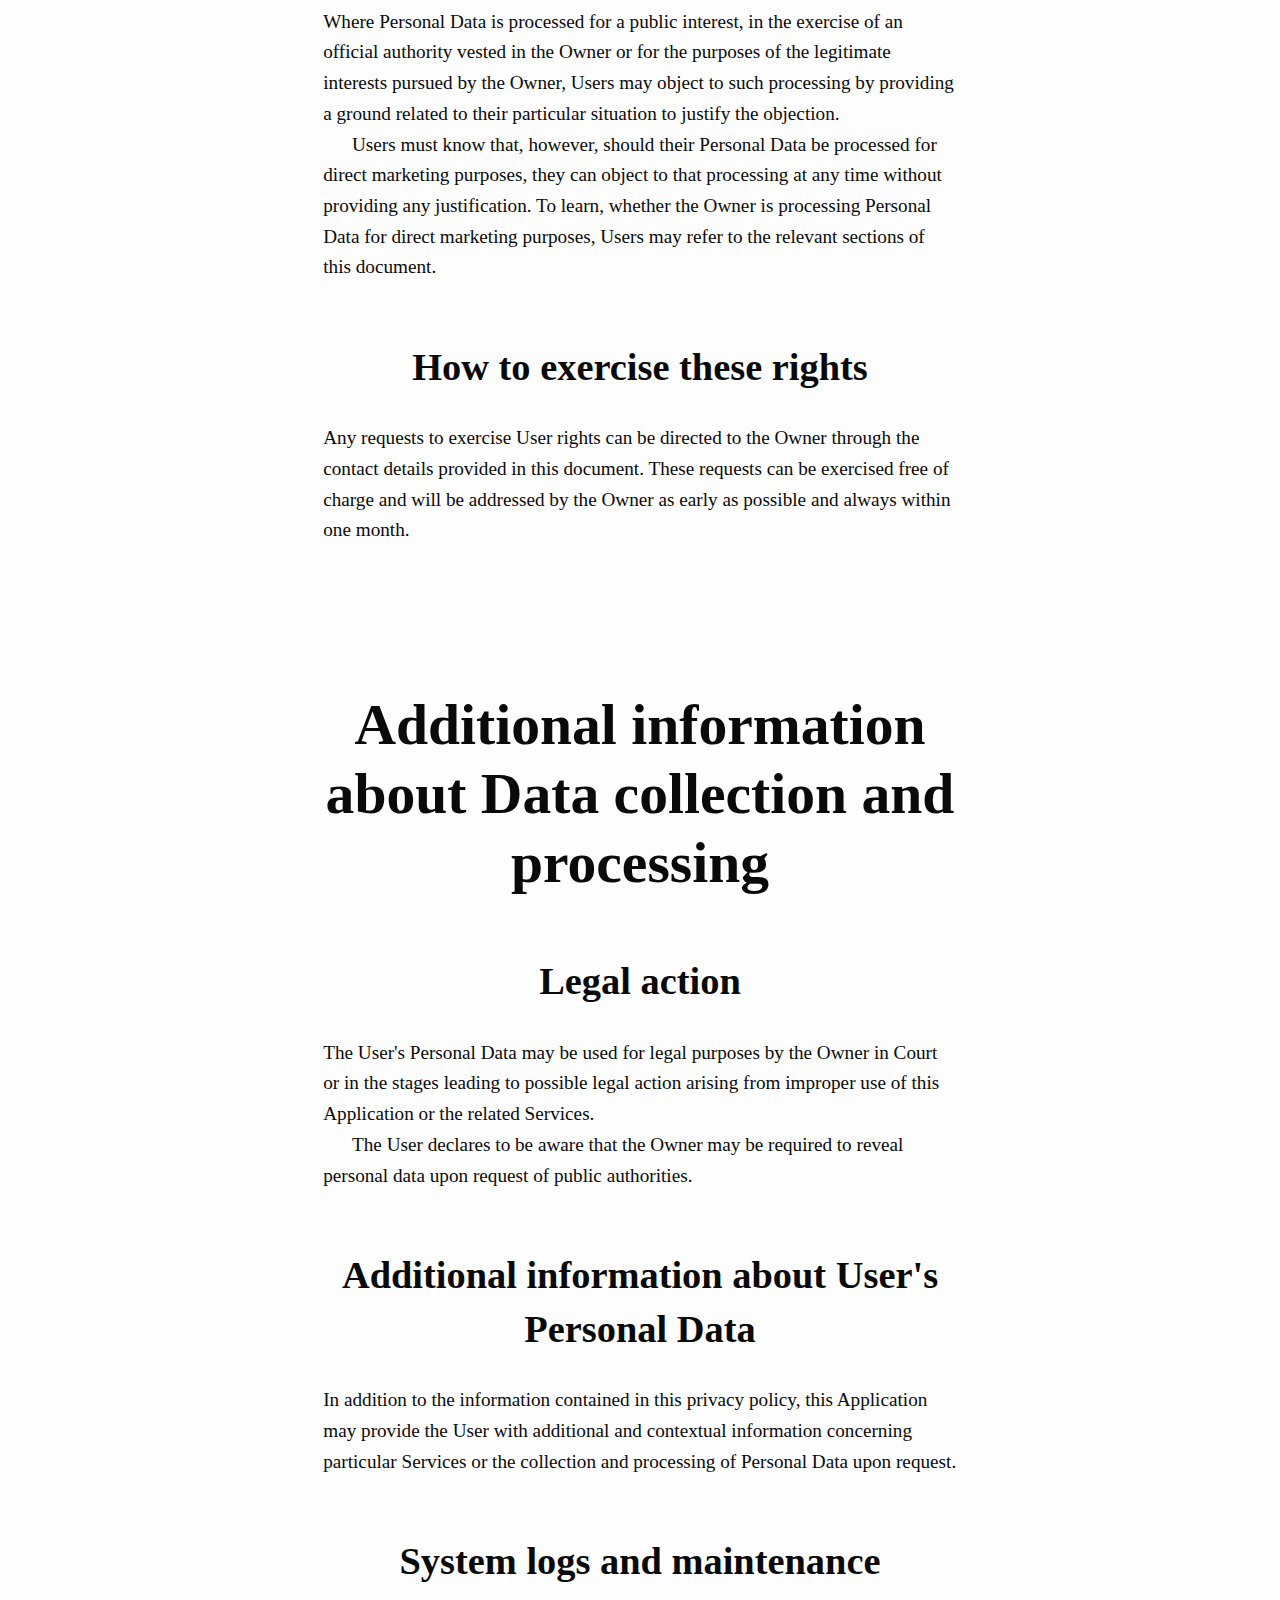
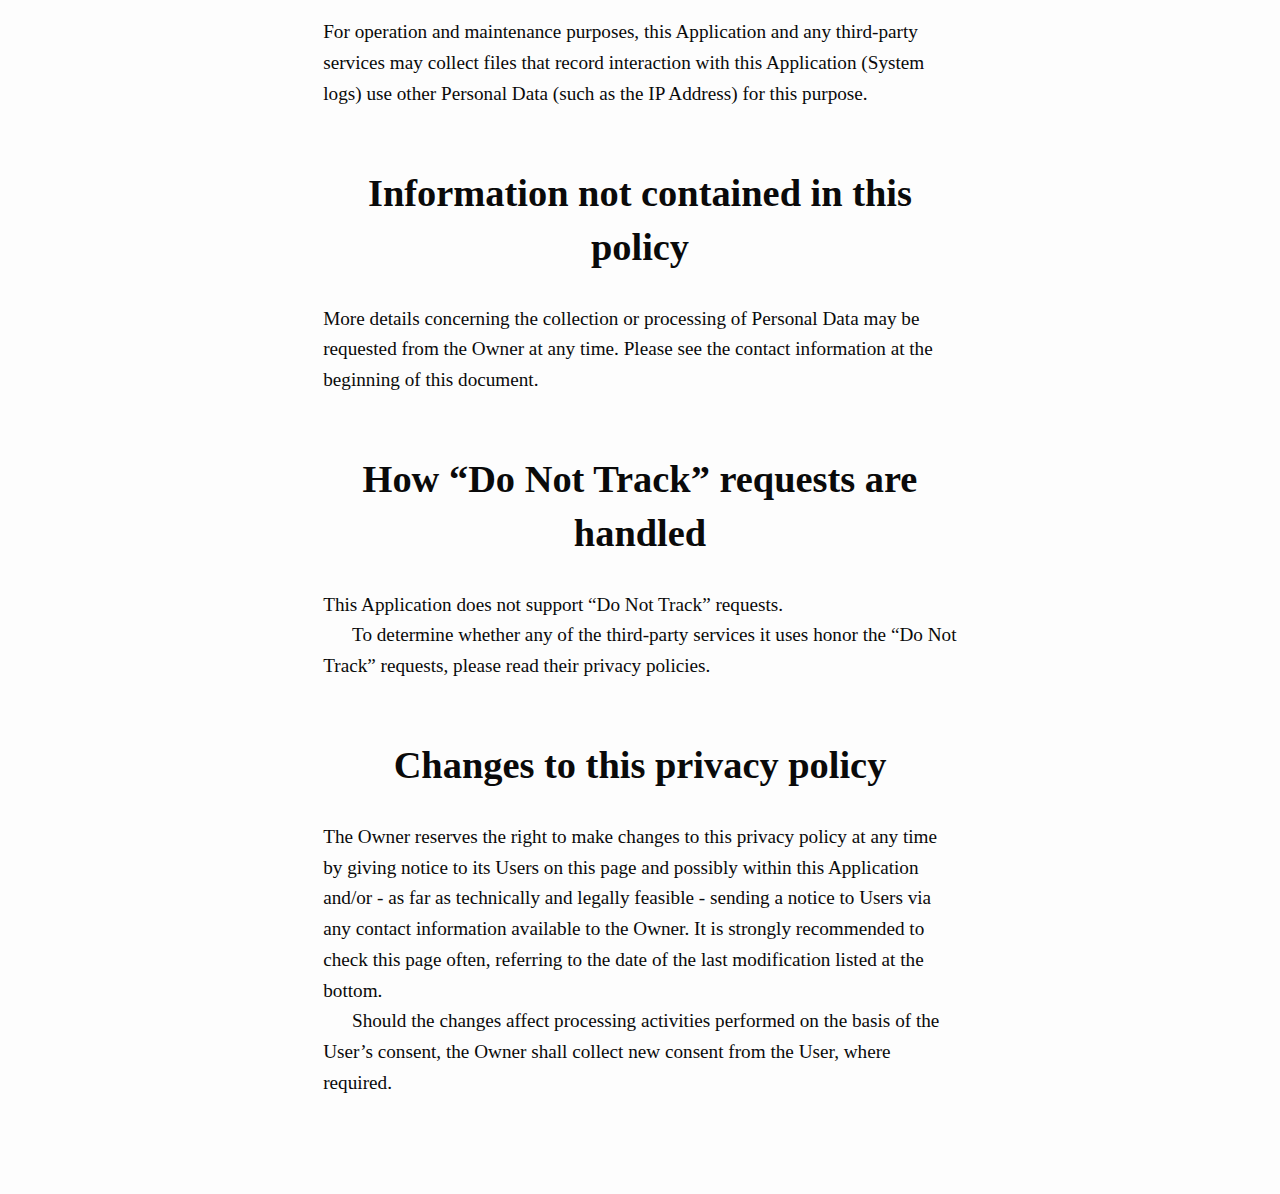
<file: flow/privacy-policy/index.html>
<!DOCTYPE html>
<html>
	<head>
		<meta name="viewport" content="width=device-width, initial-scale=1.0">
		<meta charset="utf-8" />
		<link rel="stylesheet" type="text/css" href="css/style.css" />
		<title>Privacy Policy of Flow</title>
	</head>
<body>
<h1>Privacy Policy of Flow</h1>

<h1>Types of Data collected</h1>

<p>Among the types of Personal Data that this Application collects, by itself or through third parties, there are: Cookies, Usage Data and email address.</p>

<p>Complete details on each type of Personal Data collected are provided in the dedicated sections of this privacy policy or by specific explanation texts displayed prior to the Data collection.</p>

<p>Personal Data may be freely provided by the User, or, in case of Usage Data, collected automatically when using this Application.</p>

<p>Unless specified otherwise, all Data requested by this Application is mandatory and failure to provide this Data may make it impossible for this Application to provide its services. In cases where this Application specifically states that some Data is not mandatory, Users are free not to communicate this Data without consequences to the availability or the functioning of the Service.</p>

<p>Users who are uncertain about which Personal Data is mandatory are welcome to contact the Owner.</p>

<p>Any use of Cookies – or of other tracking tools – by this Application or by the owners of third-party services used by this Application serves the purpose of providing the Service required by the User, in addition to any other purposes described in the present document and in the Cookie Policy, if available.</p>

<p>Users are responsible for any third-party Personal Data obtained, published or shared through this Application and confirm that they have the third party&#39;s consent to provide the Data to the Owner.</p>

<h1>Mode and place of processing the Data</h1>

<h2>Methods of processing</h2>

<p>The Owner takes appropriate security measures to prevent unauthorized access, disclosure, modification, or unauthorized destruction of the Data.</p>

<p>The Data processing is carried out using computers and/or IT enabled tools, following organizational procedures and modes strictly related to the purposes indicated. In addition to the Owner, in some cases, the Data may be accessible to certain types of persons in charge, involved with the operation of this Application (administration, sales, marketing, legal, system administration) or external parties (such as third-party technical service providers, mail carriers, hosting providers, IT companies, communications agencies) appointed, if necessary, as Data Processors by the Owner. The updated list of these parties may be requested from the Owner at any time.</p>

<h2>Legal basis of processing</h2>

<p>The Owner may process Personal Data relating to Users if one of the following applies:</p>

<ul>
	<li>Users have given their consent for one or more specific purposes. Note: Under some legislations the Owner may be allowed to process Personal Data until the User objects to such processing (“opt-out”), without having to rely on consent or any other of the following legal bases. This, however, does not apply, whenever the processing of Personal Data is subject to European data protection law;</li>
	<li>provision of Data is necessary for the performance of an agreement with the User and/or for any pre-contractual obligations thereof;</li>
	<li>processing is necessary for compliance with a legal obligation to which the Owner is subject;</li>
	<li>processing is related to a task that is carried out in the public interest or in the exercise of official authority vested in the Owner;</li>
	<li>processing is necessary for the purposes of the legitimate interests pursued by the Owner or by a third party.</li>
</ul>

<p>In any case, the Owner will gladly help to clarify the specific legal basis that applies to the processing, and in particular whether the provision of Personal Data is a statutory or contractual requirement, or a requirement necessary to enter into a contract.</p>

<h2>Place</h2>

<p>The Data is processed at the Owner&#39;s operating offices and in any other places where the parties involved in the processing are located.</p>

<p>Depending on the User&#39;s location, data transfers may involve transferring the User&#39;s Data to a country other than their own. To find out more about the place of processing of such transferred Data, Users can check the section containing details about the processing of Personal Data.</p>

<p>Users are also entitled to learn about the legal basis of Data transfers to a country outside the European Union or to any international organization governed by public international law or set up by two or more countries, such as the UN, and about the security measures taken by the Owner to safeguard their Data.</p>

<p>If any such transfer takes place, Users can find out more by checking the relevant sections of this document or inquire with the Owner using the information provided in the contact section.</p>

<h2>Retention time</h2>

<p>Personal Data shall be processed and stored for as long as required by the purpose they have been collected for.</p>

<p>Therefore:</p>

<ul>
	<li>Personal Data collected for purposes related to the performance of a contract between the Owner and the User shall be retained until such contract has been fully performed.</li>
	<li>Personal Data collected for the purposes of the Owner’s legitimate interests shall be retained as long as needed to fulfill such purposes. Users may find specific information regarding the legitimate interests pursued by the Owner within the relevant sections of this document or by contacting the Owner.</li>
</ul>

<p>The Owner may be allowed to retain Personal Data for a longer period whenever the User has given consent to such processing, as long as such consent is not withdrawn. Furthermore, the Owner may be obliged to retain Personal Data for a longer period whenever required to do so for the performance of a legal obligation or upon order of an authority.</p>

<p>Once the retention period expires, Personal Data shall be deleted. Therefore, the right to access, the right to erasure, the right to rectification and the right to data portability cannot be enforced after expiration of the retention period.</p>

<h1>The purposes of processing</h1>

<p>The Data concerning the User is collected to allow the Owner to provide its Services, as well as for the following purposes: Analytics, Contacting the User and Managing contacts and sending messages.</p>

<p>Users can find further detailed information about such purposes of processing and about the specific Personal Data used for each purpose in the respective sections of this document.</p>

<h2>Detailed information on the processing of Personal Data</h2>

<p>Personal Data is collected for the following purposes and using the following services:</p>

<ul>
	<li>Analytics</li>
	<li>Contacting the User</li>
	<li>Managing contacts and sending messages</li>
</ul>

<h1>The rights of Users</h1>

<p>Users may exercise certain rights regarding their Data processed by the Owner.</p>

<p>In particular, Users have the right to do the following:</p>

<ul>
	<li>Withdraw their consent at any time. Users have the right to withdraw consent where they have previously given their consent to the processing of their Personal Data.</li>
	<li>Object to processing of their Data. Users have the right to object to the processing of their Data if the processing is carried out on a legal basis other than consent. Further details are provided in the dedicated section below.</li>
	<li>Access their Data. Users have the right to learn if Data is being processed by the Owner, obtain disclosure regarding certain aspects of the processing and obtain a copy of the Data undergoing processing.</li>
	<li>Verify and seek rectification. Users have the right to verify the accuracy of their Data and ask for it to be updated or corrected.</li>
	<li>Restrict the processing of their Data. Users have the right, under certain circumstances, to restrict the processing of their Data. In this case, the Owner will not process their Data for any purpose other than storing it.</li>
	<li>Have their Personal Data deleted or otherwise removed. Users have the right, under certain circumstances, to obtain the erasure of their Data from the Owner.</li>
	<li>Receive their Data and have it transferred to another controller. Users have the right to receive their Data in a structured, commonly used and machine readable format and, if technically feasible, to have it transmitted to another controller without any hindrance. This provision is applicable provided that the Data is processed by automated means and that the processing is based on the User&#39;s consent, on a contract which the User is part of or on pre-contractual obligations thereof.</li>
	<li>Lodge a complaint. Users have the right to bring a claim before their competent data protection authority.</li>
</ul>

<h2>Details about the right to object to processing</h2>

<p>Where Personal Data is processed for a public interest, in the exercise of an official authority vested in the Owner or for the purposes of the legitimate interests pursued by the Owner, Users may object to such processing by providing a ground related to their particular situation to justify the objection.</p>

<p>Users must know that, however, should their Personal Data be processed for direct marketing purposes, they can object to that processing at any time without providing any justification. To learn, whether the Owner is processing Personal Data for direct marketing purposes, Users may refer to the relevant sections of this document.</p>

<h2>How to exercise these rights</h2>

<p>Any requests to exercise User rights can be directed to the Owner through the contact details provided in this document. These requests can be exercised free of charge and will be addressed by the Owner as early as possible and always within one month.</p>

<h1>Additional information about Data collection and processing</h1>

<h2>Legal action</h2>

<p>The User&#39;s Personal Data may be used for legal purposes by the Owner in Court or in the stages leading to possible legal action arising from improper use of this Application or the related Services.</p>

<p>The User declares to be aware that the Owner may be required to reveal personal data upon request of public authorities.</p>

<h2>Additional information about User&#39;s Personal Data</h2>

<p>In addition to the information contained in this privacy policy, this Application may provide the User with additional and contextual information concerning particular Services or the collection and processing of Personal Data upon request.</p>

<h2>System logs and maintenance</h2>

<p>For operation and maintenance purposes, this Application and any third-party services may collect files that record interaction with this Application (System logs) use other Personal Data (such as the IP Address) for this purpose.</p>

<h2>Information not contained in this policy</h2>

<p>More details concerning the collection or processing of Personal Data may be requested from the Owner at any time. Please see the contact information at the beginning of this document.</p>

<h2>How “Do Not Track” requests are handled</h2>

<p>This Application does not support “Do Not Track” requests.</p>

<p>To determine whether any of the third-party services it uses honor the “Do Not Track” requests, please read their privacy policies.</p>

<h2>Changes to this privacy policy</h2>

<p>The Owner reserves the right to make changes to this privacy policy at any time by giving notice to its Users on this page and possibly within this Application and/or - as far as technically and legally feasible - sending a notice to Users via any contact information available to the Owner. It is strongly recommended to check this page often, referring to the date of the last modification listed at the bottom. </p>

<p>Should the changes affect processing activities performed on the basis of the User’s consent, the Owner shall collect new consent from the User, where required.</p>

</body>
</html>
</file>
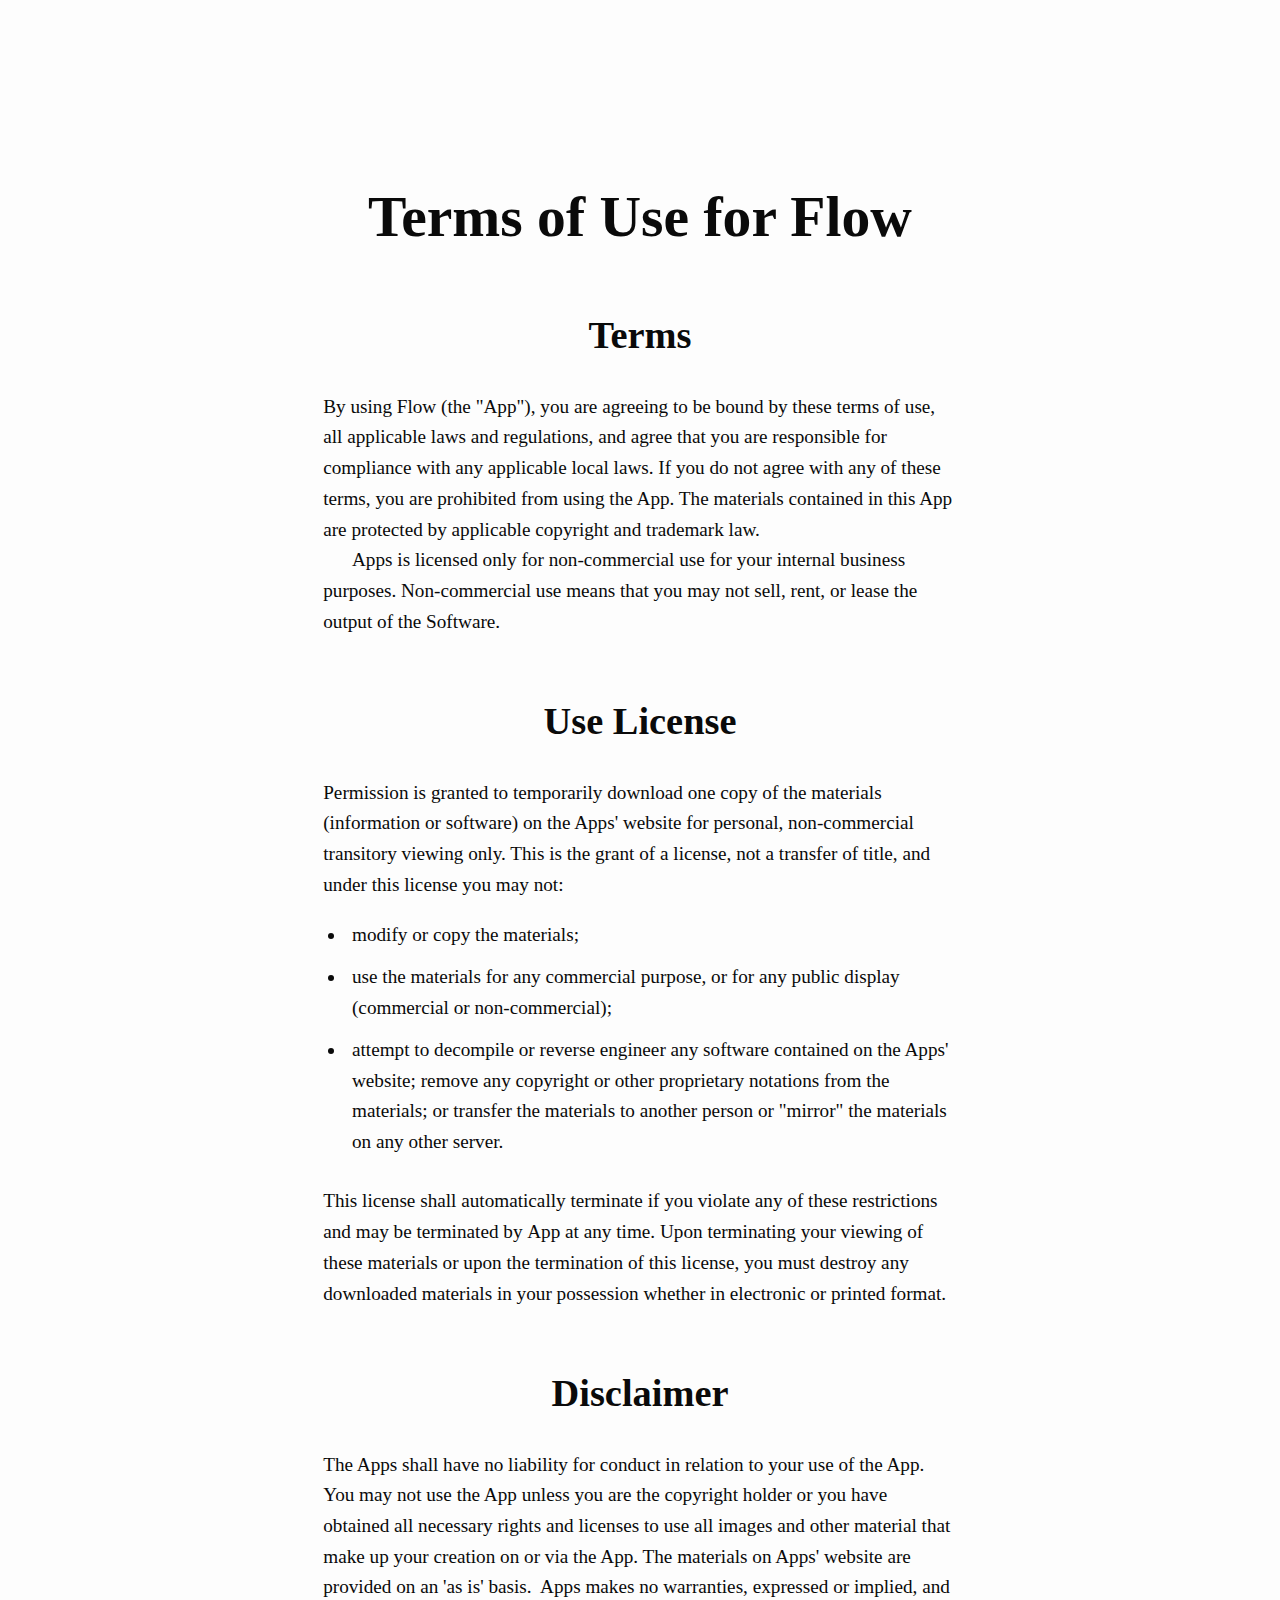
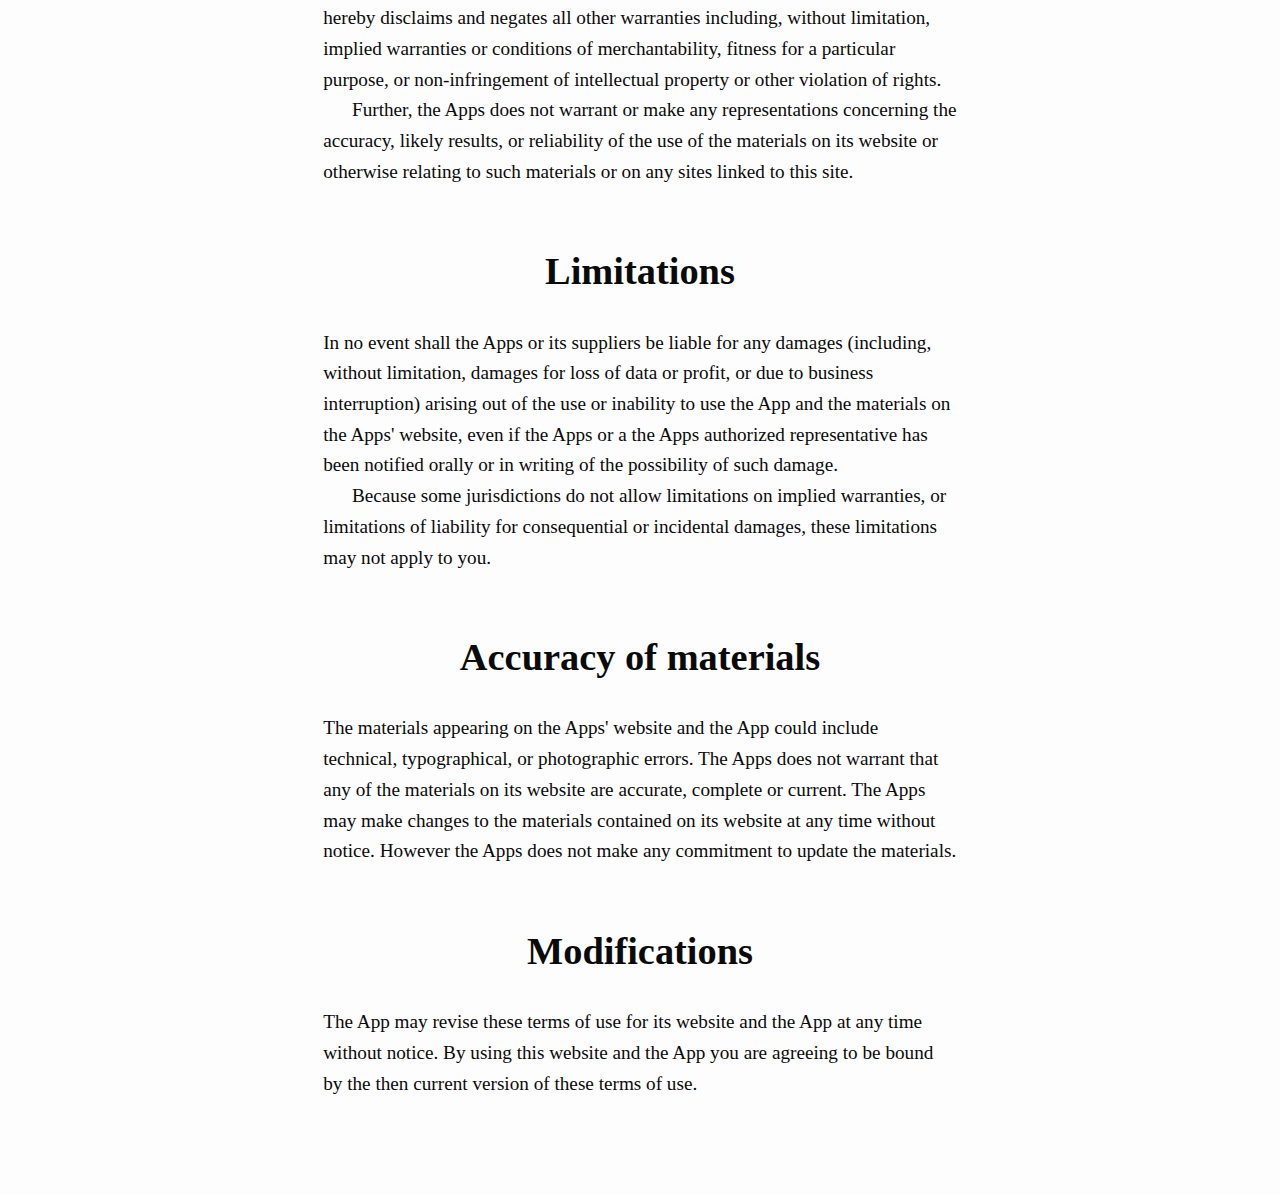
<file: flow/terms-of-use/index.html>
<!DOCTYPE html>
<html>
	<head>
		<meta name="viewport" content="width=device-width, initial-scale=1.0">
		<meta charset="utf-8" />
		<link rel="stylesheet" type="text/css" href="css/style.css" />
		<title>Terms of Use for Flow</title>
	</head>
<body>
<h1>Terms of Use for Flow</h1>

<h2>Terms</h2>

<p>By using Flow (the &quot;App&quot;), you are agreeing to be bound by these terms of use, all applicable laws and regulations, and agree that you are responsible for compliance with any applicable local laws. If you do not agree with any of these terms, you are prohibited from using the App. The materials contained in this App are protected by applicable copyright and trademark law.</p>

<p>Apps is licensed only for non-commercial use for your internal business purposes. Non-commercial use means that you may not sell, rent, or lease the output of the Software.​</p>

<h2>Use License</h2>

<p>Permission is granted to temporarily download one copy of the materials (information or software) on the Apps&#39; website for personal, non-commercial transitory viewing only. This is the grant of a license, not a transfer of title, and under this license you may not:</p>

<ul>
	<li>modify or copy the materials;</li>
	<li>use the materials for any commercial purpose, or for any public display (commercial or non-commercial);</li>
	<li>attempt to decompile or reverse engineer any software contained on the Apps&#39; website; remove any copyright or other proprietary notations from the materials; or transfer the materials to another person or &quot;mirror&quot; the materials on any other server.</li>
</ul>

<p>This license shall automatically terminate if you violate any of these restrictions and may be terminated by&nbsp;App at any time. Upon terminating your viewing of these materials or upon the termination of this license, you must destroy any downloaded materials in your possession whether in electronic or printed format.</p>

<h2>Disclaimer</h2>

<p>The Apps shall have no liability for conduct in relation to your use of the App. You may not use the App unless you are the copyright holder or you have obtained all necessary rights and licenses to use all images and other material that make up your creation on or via the App. The materials on Apps&#39; website are provided on an &#39;as is&#39; basis.&nbsp; Apps makes no warranties, expressed or implied, and hereby disclaims and negates all other warranties including, without limitation, implied warranties or conditions of merchantability, fitness for a particular purpose, or non-infringement of intellectual property or other violation of rights.</p>

<p>Further, the Apps does not warrant or make any representations concerning the accuracy, likely results, or reliability of the use of the materials on its website or otherwise relating to such materials or on any sites linked to this site.</p>

<h2>Limitations</h2>

<p>In no event shall the Apps or its suppliers be liable for any damages (including, without limitation, damages for loss of data or profit, or due to business interruption) arising out of the use or inability to use the App and the materials on the Apps&#39; website, even if the Apps or a the Apps authorized representative has been notified orally or in writing of the possibility of such damage.</p>

<p>Because some jurisdictions do not allow limitations on implied warranties, or limitations of liability for consequential or incidental damages, these limitations may not apply to you.</p>

<h2>Accuracy of materials</h2>

<p>The materials appearing on the Apps&#39; website and the App could include technical, typographical, or photographic errors. The Apps does not warrant that any of the materials on its website are accurate, complete or current. The Apps may make changes to the materials contained on its website at any time without notice. However the Apps does not make any commitment to update the materials.</p>

<h2>Modifications</h2>

<p>The App may revise these terms of use for its website and the App at any time without notice. By using this website and the App you are agreeing to be bound by the then current version of these terms of use.</p>

</body>
</html>
</file>
<file: ai-service-aggrement/css/style.css>
/*
	Georgia

	Demo css to show basic, blog-like styling

	Visit http://www.ulysses.app/styles for full reference

*/

body {
	text-align:  center;
	color:       #000;
	font-family: georgia, serif;
	font-size:   120%;
	line-height: 1.6;
	margin:      0;
	padding:     2em 2em 5em;
	background:  rgb(253, 253, 253);
	margin:      auto;
	max-width:   33em;
	color:       rgb(10, 10, 10);
}

a {
	outline:         none !important;
	font-weight:     bold;
	text-decoration: none;
}

a:link {
	color: #c00;
}

a:visited {
	color: #606;
}

a:hover {
	color: #606;
}

a:active {
	color:   #900;
	outline: none;
}

h1 {
	font-size:   300%;
	line-height: 1.2;
	font-style:  normal;
	margin:      2.5em 0 1em;
}

h2 {
	font-weight: bold;
	font-size:   200%;
	line-height: 140%;
	margin:      1.5em 0 0.75em;
}

h3 {
	font-weight:    normal;
	text-transform: uppercase;
	font-size:      150%;
	letter-spacing: 0.15em;
	margin:         1.75em 0 0.75em;
}

h4 {
	font-weight:    normal;
	font-size:      150%;
	letter-spacing: 0.1em;
	margin:         1.5em 0 0.75em;
}

h5 {
	font-weight: normal;
	font-style:  italic;
	font-size:   150%;
	margin:      1.5em 0 0.75em;
}

h6 {
	font-weight:    bold;
	font-size:      100%;
	letter-spacing: 0.1em;
	margin:         1.5em 0 0.75em;
}

p {
	text-align: left;
	font-size:  100%;
	margin:     1em 0 0;
}

p + p {
	margin:      0;
	text-indent: 1.5em;
}

h1 + p {
	text-indent: 0;
}

p + ul, p + ol, p + dl {
	margin-bottom: 1.5em;
}

img {
	max-width: 100%;
}

figure {
	margin:     2em 0 1.5em 0;
	width:      100%;
	text-align: center;
}

figure img {
	border: 1px solid #ccc;
}

figcaption {
	font-size:   66%;
	padding:     1em;
	padding-top: 0.5em;
	color:       #aaa;
}

blockquote {
	border-left:  5px solid #eee;
	padding-left: 1.5em;
	margin:       1em 0;
}

blockquote p {
	text-indent: 0 !important;
	font-style:  italic;
}

blockquote small {
	display:     block;
	line-height: 1.7em;
}

ul, ol, dl {
	text-align: left;
}

ul, ol {
	padding-left: 1.2em;
}

ul li, ol li {
	padding-left: 0.3em;
	margin-top:   0.6em;
}

li p {
	margin-top:  0px;
	text-indent: 0em;
}

li {
	margin-bottom: 0.6em;
}

hr {
	border:    none;
	margin:    1.5em 0 1.5em;
	font-size: 200%;
	color:     #ddd;
	height:    1em;
}

hr:after {
	content: "❧"
}

h1 + hr {
	margin:    -0.5em 0 1.5em;
	font-size: 400%;
}

ol#footnotes {
	margin-top:   4.5em;
	border-top:   1px solid #eee;
	padding-top:  1em;
	font-size:    80%;
	padding-left: 1.5em;
}

ol#footnotes p {
	text-indent: 0px;
}

figure + p {
	text-indent: 0em !important;
}

/* Code Highlighting */

code {
	font-family: 'Courier', monospace;
	font-size:   80%;
	color:       #f8f8f2;
}

p > code {
	padding:       0.5em 0.5em;
	background:    #272822;
	border-radius: 5px;
}

pre {
	color:         #f8f8f2;
	text-align:    left;
	line-height:   1.2em;
	overflow-x:    scroll;
	background:    #272822;
	padding:       20pt;
	margin:        20pt 0;
	border-radius: 3pt;
	white-space:   pre-wrap;
	tab-size:      4;
}

.syntax-all {
}

.syntax-entity {
	color: #fd971f;
}

.syntax-tag {
	color: #f92672;
}

.syntax-keyword {
	color: #f92672;
}

.syntax-parameter {
	color: #a6e22e;
}

.syntax-string {
	color: #e6db74;
}

.syntax-constant {
	color: #9effff;
}

.syntax-variable {
	color: #a6e22e;
}

.syntax-escape {
	color: #ae81ff;
}

.syntax-comment {
	color: #75715e;
}

.syntax-error {
	color:      #f8f8f0;
	background: #f92672;
	padding:    2px 6px;
}

/* Markup Highlighting */

.syntax-heading {
	font-weight: bold;
	color:       #ae81ff;
}

.syntax-italic {
	font-style: italic;
}

.syntax-bold {
	font-weight: bold;
}

.syntax-deleted {
	color:            #b31d28;
	background-color: #ffeef0;
}

.syntax-inserted {
	color:            #22863a;
	background-color: #f0fff4;
}

.syntax-changed {
	color:            #e36209;
	background-color: #ffebda;
}

.syntax-link {
	text-decoration: underline;
	color:           #008fff;
}

.syntax-list {
	color: #fd971f;
}

@keyframes highfade {
	0% {
		background-color: none;
	}
	20% {
		background-color: yellow;
	}
	100% {
		background-color: none;
	}
}

@-webkit-keyframes highfade {
	0% {
		background-color: none;
	}
	20% {
		background-color: yellow;
	}
	100% {
		background-color: none;
	}
}

a:target, ol#footnotes li:target, sup a:target {
	animation-name:                    highfade;
	animation-duration:                2s;
	animation-iteration-count:         1;
	animation-timing-function:         ease-in-out;
	-webkit-animation-name:            highfade;
	-webkit-animation-duration:        2s;
	-webkit-animation-iteration-count: 1;
	-webkit-animation-timing-function: ease-in-out;
}

@media screen and (max-width: 736px) {
	body {
		padding:   1em 20px 1em 20px;
		font-size: 120%;
	}
	h1 {
		font-size: 250%;
	}
	h2 {
		font-size: 150%;
	}
	h3, h4, h5 {
		font-size: 140%;
	}
}
</file>
<file: privacy-policy/css/style.css>
/*
	Georgia

	Demo css to show basic, blog-like styling

	Visit http://www.ulysses.app/styles for full reference

*/

body {
	text-align:  center;
	color:       #000;
	font-family: georgia, serif;
	font-size:   120%;
	line-height: 1.6;
	margin:      0;
	padding:     2em 2em 5em;
	background:  rgb(253, 253, 253);
	margin:      auto;
	max-width:   33em;
	color:       rgb(10, 10, 10);
}

a {
	outline:         none !important;
	font-weight:     bold;
	text-decoration: none;
}

a:link {
	color: #c00;
}

a:visited {
	color: #606;
}

a:hover {
	color: #606;
}

a:active {
	color:   #900;
	outline: none;
}

h1 {
	font-size:   300%;
	line-height: 1.2;
	font-style:  normal;
	margin:      2.5em 0 1em;
}

h2 {
	font-weight: bold;
	font-size:   200%;
	line-height: 140%;
	margin:      1.5em 0 0.75em;
}

h3 {
	font-weight:    normal;
	text-transform: uppercase;
	font-size:      150%;
	letter-spacing: 0.15em;
	margin:         1.75em 0 0.75em;
}

h4 {
	font-weight:    normal;
	font-size:      150%;
	letter-spacing: 0.1em;
	margin:         1.5em 0 0.75em;
}

h5 {
	font-weight: normal;
	font-style:  italic;
	font-size:   150%;
	margin:      1.5em 0 0.75em;
}

h6 {
	font-weight:    bold;
	font-size:      100%;
	letter-spacing: 0.1em;
	margin:         1.5em 0 0.75em;
}

p {
	text-align: left;
	font-size:  100%;
	margin:     1em 0 0;
}

p + p {
	margin:      0;
	text-indent: 1.5em;
}

h1 + p {
	text-indent: 0;
}

p + ul, p + ol, p + dl {
	margin-bottom: 1.5em;
}

video {
    width: 100%;
    object-fit: scale-down;
}

img {
	max-width: 100%;
}

figure {
	margin:     2em 0 1.5em 0;
	width:      100%;
	text-align: center;
}

figure img {
	border: 1px solid #ccc;
}

figcaption {
	font-size:   66%;
	padding:     1em;
	padding-top: 0.5em;
	color:       #aaa;
}

blockquote {
	border-left:  5px solid #eee;
	padding-left: 1.5em;
	margin:       1em 0;
}

blockquote p {
	text-indent: 0 !important;
	font-style:  italic;
}

blockquote small {
	display:     block;
	line-height: 1.7em;
}

ul, ol, dl {
	text-align: left;
}

ul, ol {
	padding-left: 1.2em;
}

ul li, ol li {
	padding-left: 0.3em;
	margin-top:   0.6em;
}

li p {
	margin-top:  0px;
	text-indent: 0em;
}

li {
	margin-bottom: 0.6em;
}

hr {
	border:    none;
	margin:    1.5em 0 1.5em;
	font-size: 200%;
	color:     #ddd;
	height:    1em;
}

hr:after {
	content: "❧"
}

h1 + hr {
	margin:    -0.5em 0 1.5em;
	font-size: 400%;
}

ol#footnotes {
	margin-top:   4.5em;
	border-top:   1px solid #eee;
	padding-top:  1em;
	font-size:    80%;
	padding-left: 1.5em;
}

ol#footnotes p {
	text-indent: 0px;
}

figure + p {
	text-indent: 0em !important;
}

/* Code Highlighting */

code {
	font-family: 'Courier', monospace;
	font-size:   80%;
	color:       #f8f8f2;
}

p > code {
	padding:       0.5em 0.5em;
	background:    #272822;
	border-radius: 5px;
}

pre {
	color:         #f8f8f2;
	text-align:    left;
	line-height:   1.2em;
	overflow-x:    scroll;
	background:    #272822;
	padding:       20pt;
	margin:        20pt 0;
	border-radius: 3pt;
	white-space:   pre-wrap;
	tab-size:      4;
}

.syntax-all {
}

.syntax-entity {
	color: #fd971f;
}

.syntax-tag {
	color: #f92672;
}

.syntax-keyword {
	color: #f92672;
}

.syntax-parameter {
	color: #a6e22e;
}

.syntax-string {
	color: #e6db74;
}

.syntax-constant {
	color: #9effff;
}

.syntax-variable {
	color: #a6e22e;
}

.syntax-escape {
	color: #ae81ff;
}

.syntax-comment {
	color: #75715e;
}

.syntax-error {
	color:      #f8f8f0;
	background: #f92672;
	padding:    2px 6px;
}

/* Markup Highlighting */

.syntax-heading {
	font-weight: bold;
	color:       #ae81ff;
}

.syntax-italic {
	font-style: italic;
}

.syntax-bold {
	font-weight: bold;
}

.syntax-deleted {
	color:            #b31d28;
	background-color: #ffeef0;
}

.syntax-inserted {
	color:            #22863a;
	background-color: #f0fff4;
}

.syntax-changed {
	color:            #e36209;
	background-color: #ffebda;
}

.syntax-link {
	text-decoration: underline;
	color:           #008fff;
}

.syntax-list {
	color: #fd971f;
}

@keyframes highfade {
	0% {
		background-color: none;
	}
	20% {
		background-color: yellow;
	}
	100% {
		background-color: none;
	}
}

@-webkit-keyframes highfade {
	0% {
		background-color: none;
	}
	20% {
		background-color: yellow;
	}
	100% {
		background-color: none;
	}
}

a:target, ol#footnotes li:target, sup a:target {
	animation-name:                    highfade;
	animation-duration:                2s;
	animation-iteration-count:         1;
	animation-timing-function:         ease-in-out;
	-webkit-animation-name:            highfade;
	-webkit-animation-duration:        2s;
	-webkit-animation-iteration-count: 1;
	-webkit-animation-timing-function: ease-in-out;
}

@media screen and (max-width: 736px) {
	body {
		padding:   1em 20px 1em 20px;
		font-size: 120%;
	}
	h1 {
		font-size: 250%;
	}
	h2 {
		font-size: 150%;
	}
	h3, h4, h5 {
		font-size: 140%;
	}
}
</file>
<file: support/css/style.css>
/*
	Georgia

	Demo css to show basic, blog-like styling

	Visit http://www.ulysses.app/styles for full reference

*/

body {
	text-align:  center;
	color:       #000;
	font-family: georgia, serif;
	font-size:   120%;
	line-height: 1.6;
	margin:      0;
	padding:     2em 2em 5em;
	background:  rgb(253, 253, 253);
	margin:      auto;
	max-width:   33em;
	color:       rgb(10, 10, 10);
}

a {
	outline:         none !important;
	font-weight:     bold;
	text-decoration: none;
}

a:link {
	color: #c00;
}

a:visited {
	color: #606;
}

a:hover {
	color: #606;
}

a:active {
	color:   #900;
	outline: none;
}

h1 {
	font-size:   300%;
	line-height: 1.2;
	font-style:  normal;
	margin:      2.5em 0 1em;
}

h2 {
	font-weight: bold;
	font-size:   200%;
	line-height: 140%;
	margin:      1.5em 0 0.75em;
}

h3 {
	font-weight:    normal;
	text-transform: uppercase;
	font-size:      150%;
	letter-spacing: 0.15em;
	margin:         1.75em 0 0.75em;
}

h4 {
	font-weight:    normal;
	font-size:      150%;
	letter-spacing: 0.1em;
	margin:         1.5em 0 0.75em;
}

h5 {
	font-weight: normal;
	font-style:  italic;
	font-size:   150%;
	margin:      1.5em 0 0.75em;
}

h6 {
	font-weight:    bold;
	font-size:      100%;
	letter-spacing: 0.1em;
	margin:         1.5em 0 0.75em;
}

p {
	text-align: left;
	font-size:  100%;
	margin:     1em 0 0;
}

p + p {
	margin:      0;
	text-indent: 1.5em;
}

h1 + p {
	text-indent: 0;
}

p + ul, p + ol, p + dl {
	margin-bottom: 1.5em;
}

video {
    width: 100%;
    object-fit: scale-down;
}

img {
	max-width: 100%;
}

figure {
	margin:     2em 0 1.5em 0;
	width:      100%;
	text-align: center;
}

figure img {
	border: 1px solid #ccc;
}

figcaption {
	font-size:   66%;
	padding:     1em;
	padding-top: 0.5em;
	color:       #aaa;
}

blockquote {
	border-left:  5px solid #eee;
	padding-left: 1.5em;
	margin:       1em 0;
}

blockquote p {
	text-indent: 0 !important;
	font-style:  italic;
}

blockquote small {
	display:     block;
	line-height: 1.7em;
}

ul, ol, dl {
	text-align: left;
}

ul, ol {
	padding-left: 1.2em;
}

ul li, ol li {
	padding-left: 0.3em;
	margin-top:   0.6em;
}

li p {
	margin-top:  0px;
	text-indent: 0em;
}

li {
	margin-bottom: 0.6em;
}

hr {
	border:    none;
	margin:    1.5em 0 1.5em;
	font-size: 200%;
	color:     #ddd;
	height:    1em;
}

hr:after {
	content: "❧"
}

h1 + hr {
	margin:    -0.5em 0 1.5em;
	font-size: 400%;
}

ol#footnotes {
	margin-top:   4.5em;
	border-top:   1px solid #eee;
	padding-top:  1em;
	font-size:    80%;
	padding-left: 1.5em;
}

ol#footnotes p {
	text-indent: 0px;
}

figure + p {
	text-indent: 0em !important;
}

/* Code Highlighting */

code {
	font-family: 'Courier', monospace;
	font-size:   80%;
	color:       #f8f8f2;
}

p > code {
	padding:       0.5em 0.5em;
	background:    #272822;
	border-radius: 5px;
}

pre {
	color:         #f8f8f2;
	text-align:    left;
	line-height:   1.2em;
	overflow-x:    scroll;
	background:    #272822;
	padding:       20pt;
	margin:        20pt 0;
	border-radius: 3pt;
	white-space:   pre-wrap;
	tab-size:      4;
}

.syntax-all {
}

.syntax-entity {
	color: #fd971f;
}

.syntax-tag {
	color: #f92672;
}

.syntax-keyword {
	color: #f92672;
}

.syntax-parameter {
	color: #a6e22e;
}

.syntax-string {
	color: #e6db74;
}

.syntax-constant {
	color: #9effff;
}

.syntax-variable {
	color: #a6e22e;
}

.syntax-escape {
	color: #ae81ff;
}

.syntax-comment {
	color: #75715e;
}

.syntax-error {
	color:      #f8f8f0;
	background: #f92672;
	padding:    2px 6px;
}

/* Markup Highlighting */

.syntax-heading {
	font-weight: bold;
	color:       #ae81ff;
}

.syntax-italic {
	font-style: italic;
}

.syntax-bold {
	font-weight: bold;
}

.syntax-deleted {
	color:            #b31d28;
	background-color: #ffeef0;
}

.syntax-inserted {
	color:            #22863a;
	background-color: #f0fff4;
}

.syntax-changed {
	color:            #e36209;
	background-color: #ffebda;
}

.syntax-link {
	text-decoration: underline;
	color:           #008fff;
}

.syntax-list {
	color: #fd971f;
}

@keyframes highfade {
	0% {
		background-color: none;
	}
	20% {
		background-color: yellow;
	}
	100% {
		background-color: none;
	}
}

@-webkit-keyframes highfade {
	0% {
		background-color: none;
	}
	20% {
		background-color: yellow;
	}
	100% {
		background-color: none;
	}
}

a:target, ol#footnotes li:target, sup a:target {
	animation-name:                    highfade;
	animation-duration:                2s;
	animation-iteration-count:         1;
	animation-timing-function:         ease-in-out;
	-webkit-animation-name:            highfade;
	-webkit-animation-duration:        2s;
	-webkit-animation-iteration-count: 1;
	-webkit-animation-timing-function: ease-in-out;
}

@media screen and (max-width: 736px) {
	body {
		padding:   1em 20px 1em 20px;
		font-size: 120%;
	}
	h1 {
		font-size: 250%;
	}
	h2 {
		font-size: 150%;
	}
	h3, h4, h5 {
		font-size: 140%;
	}
}
</file>
<file: terms-of-use /css/style.css>
/*
	Georgia

	Demo css to show basic, blog-like styling

	Visit http://www.ulysses.app/styles for full reference

*/

body {
	text-align:  center;
	color:       #000;
	font-family: georgia, serif;
	font-size:   120%;
	line-height: 1.6;
	margin:      0;
	padding:     2em 2em 5em;
	background:  rgb(253, 253, 253);
	margin:      auto;
	max-width:   33em;
	color:       rgb(10, 10, 10);
}

a {
	outline:         none !important;
	font-weight:     bold;
	text-decoration: none;
}

a:link {
	color: #c00;
}

a:visited {
	color: #606;
}

a:hover {
	color: #606;
}

a:active {
	color:   #900;
	outline: none;
}

h1 {
	font-size:   300%;
	line-height: 1.2;
	font-style:  normal;
	margin:      2.5em 0 1em;
}

h2 {
	font-weight: bold;
	font-size:   200%;
	line-height: 140%;
	margin:      1.5em 0 0.75em;
}

h3 {
	font-weight:    normal;
	text-transform: uppercase;
	font-size:      150%;
	letter-spacing: 0.15em;
	margin:         1.75em 0 0.75em;
}

h4 {
	font-weight:    normal;
	font-size:      150%;
	letter-spacing: 0.1em;
	margin:         1.5em 0 0.75em;
}

h5 {
	font-weight: normal;
	font-style:  italic;
	font-size:   150%;
	margin:      1.5em 0 0.75em;
}

h6 {
	font-weight:    bold;
	font-size:      100%;
	letter-spacing: 0.1em;
	margin:         1.5em 0 0.75em;
}

p {
	text-align: left;
	font-size:  100%;
	margin:     1em 0 0;
}

p + p {
	margin:      0;
	text-indent: 1.5em;
}

h1 + p {
	text-indent: 0;
}

p + ul, p + ol, p + dl {
	margin-bottom: 1.5em;
}

video {
    width: 100%;
    object-fit: scale-down;
}

img {
	max-width: 100%;
}

figure {
	margin:     2em 0 1.5em 0;
	width:      100%;
	text-align: center;
}

figure img {
	border: 1px solid #ccc;
}

figcaption {
	font-size:   66%;
	padding:     1em;
	padding-top: 0.5em;
	color:       #aaa;
}

blockquote {
	border-left:  5px solid #eee;
	padding-left: 1.5em;
	margin:       1em 0;
}

blockquote p {
	text-indent: 0 !important;
	font-style:  italic;
}

blockquote small {
	display:     block;
	line-height: 1.7em;
}

ul, ol, dl {
	text-align: left;
}

ul, ol {
	padding-left: 1.2em;
}

ul li, ol li {
	padding-left: 0.3em;
	margin-top:   0.6em;
}

li p {
	margin-top:  0px;
	text-indent: 0em;
}

li {
	margin-bottom: 0.6em;
}

hr {
	border:    none;
	margin:    1.5em 0 1.5em;
	font-size: 200%;
	color:     #ddd;
	height:    1em;
}

hr:after {
	content: "❧"
}

h1 + hr {
	margin:    -0.5em 0 1.5em;
	font-size: 400%;
}

ol#footnotes {
	margin-top:   4.5em;
	border-top:   1px solid #eee;
	padding-top:  1em;
	font-size:    80%;
	padding-left: 1.5em;
}

ol#footnotes p {
	text-indent: 0px;
}

figure + p {
	text-indent: 0em !important;
}

/* Code Highlighting */

code {
	font-family: 'Courier', monospace;
	font-size:   80%;
	color:       #f8f8f2;
}

p > code {
	padding:       0.5em 0.5em;
	background:    #272822;
	border-radius: 5px;
}

pre {
	color:         #f8f8f2;
	text-align:    left;
	line-height:   1.2em;
	overflow-x:    scroll;
	background:    #272822;
	padding:       20pt;
	margin:        20pt 0;
	border-radius: 3pt;
	white-space:   pre-wrap;
	tab-size:      4;
}

.syntax-all {
}

.syntax-entity {
	color: #fd971f;
}

.syntax-tag {
	color: #f92672;
}

.syntax-keyword {
	color: #f92672;
}

.syntax-parameter {
	color: #a6e22e;
}

.syntax-string {
	color: #e6db74;
}

.syntax-constant {
	color: #9effff;
}

.syntax-variable {
	color: #a6e22e;
}

.syntax-escape {
	color: #ae81ff;
}

.syntax-comment {
	color: #75715e;
}

.syntax-error {
	color:      #f8f8f0;
	background: #f92672;
	padding:    2px 6px;
}

/* Markup Highlighting */

.syntax-heading {
	font-weight: bold;
	color:       #ae81ff;
}

.syntax-italic {
	font-style: italic;
}

.syntax-bold {
	font-weight: bold;
}

.syntax-deleted {
	color:            #b31d28;
	background-color: #ffeef0;
}

.syntax-inserted {
	color:            #22863a;
	background-color: #f0fff4;
}

.syntax-changed {
	color:            #e36209;
	background-color: #ffebda;
}

.syntax-link {
	text-decoration: underline;
	color:           #008fff;
}

.syntax-list {
	color: #fd971f;
}

@keyframes highfade {
	0% {
		background-color: none;
	}
	20% {
		background-color: yellow;
	}
	100% {
		background-color: none;
	}
}

@-webkit-keyframes highfade {
	0% {
		background-color: none;
	}
	20% {
		background-color: yellow;
	}
	100% {
		background-color: none;
	}
}

a:target, ol#footnotes li:target, sup a:target {
	animation-name:                    highfade;
	animation-duration:                2s;
	animation-iteration-count:         1;
	animation-timing-function:         ease-in-out;
	-webkit-animation-name:            highfade;
	-webkit-animation-duration:        2s;
	-webkit-animation-iteration-count: 1;
	-webkit-animation-timing-function: ease-in-out;
}

@media screen and (max-width: 736px) {
	body {
		padding:   1em 20px 1em 20px;
		font-size: 120%;
	}
	h1 {
		font-size: 250%;
	}
	h2 {
		font-size: 150%;
	}
	h3, h4, h5 {
		font-size: 140%;
	}
}
</file>
<file: flow/privacy-policy/css/style.css>
/*
	Georgia

	Demo css to show basic, blog-like styling

	Visit http://www.ulysses.app/styles for full reference

*/

body {
	text-align:  center;
	color:       #000;
	font-family: georgia, serif;
	font-size:   120%;
	line-height: 1.6;
	margin:      0;
	padding:     2em 2em 5em;
	background:  rgb(253, 253, 253);
	margin:      auto;
	max-width:   33em;
	color:       rgb(10, 10, 10);
}

a {
	outline:         none !important;
	font-weight:     bold;
	text-decoration: none;
}

a:link {
	color: #c00;
}

a:visited {
	color: #606;
}

a:hover {
	color: #606;
}

a:active {
	color:   #900;
	outline: none;
}

h1 {
	font-size:   300%;
	line-height: 1.2;
	font-style:  normal;
	margin:      2.5em 0 1em;
}

h2 {
	font-weight: bold;
	font-size:   200%;
	line-height: 140%;
	margin:      1.5em 0 0.75em;
}

h3 {
	font-weight:    normal;
	text-transform: uppercase;
	font-size:      150%;
	letter-spacing: 0.15em;
	margin:         1.75em 0 0.75em;
}

h4 {
	font-weight:    normal;
	font-size:      150%;
	letter-spacing: 0.1em;
	margin:         1.5em 0 0.75em;
}

h5 {
	font-weight: normal;
	font-style:  italic;
	font-size:   150%;
	margin:      1.5em 0 0.75em;
}

h6 {
	font-weight:    bold;
	font-size:      100%;
	letter-spacing: 0.1em;
	margin:         1.5em 0 0.75em;
}

p {
	text-align: left;
	font-size:  100%;
	margin:     1em 0 0;
}

p + p {
	margin:      0;
	text-indent: 1.5em;
}

h1 + p {
	text-indent: 0;
}

p + ul, p + ol, p + dl {
	margin-bottom: 1.5em;
}

video {
    width: 100%;
    object-fit: scale-down;
}

img {
	max-width: 100%;
}

figure {
	margin:     2em 0 1.5em 0;
	width:      100%;
	text-align: center;
}

figure img {
	border: 1px solid #ccc;
}

figcaption {
	font-size:   66%;
	padding:     1em;
	padding-top: 0.5em;
	color:       #aaa;
}

blockquote {
	border-left:  5px solid #eee;
	padding-left: 1.5em;
	margin:       1em 0;
}

blockquote p {
	text-indent: 0 !important;
	font-style:  italic;
}

blockquote small {
	display:     block;
	line-height: 1.7em;
}

ul, ol, dl {
	text-align: left;
}

ul, ol {
	padding-left: 1.2em;
}

ul li, ol li {
	padding-left: 0.3em;
	margin-top:   0.6em;
}

li p {
	margin-top:  0px;
	text-indent: 0em;
}

li {
	margin-bottom: 0.6em;
}

hr {
	border:    none;
	margin:    1.5em 0 1.5em;
	font-size: 200%;
	color:     #ddd;
	height:    1em;
}

hr:after {
	content: "❧"
}

h1 + hr {
	margin:    -0.5em 0 1.5em;
	font-size: 400%;
}

ol#footnotes {
	margin-top:   4.5em;
	border-top:   1px solid #eee;
	padding-top:  1em;
	font-size:    80%;
	padding-left: 1.5em;
}

ol#footnotes p {
	text-indent: 0px;
}

figure + p {
	text-indent: 0em !important;
}

/* Code Highlighting */

code {
	font-family: 'Courier', monospace;
	font-size:   80%;
	color:       #f8f8f2;
}

p > code {
	padding:       0.5em 0.5em;
	background:    #272822;
	border-radius: 5px;
}

pre {
	color:         #f8f8f2;
	text-align:    left;
	line-height:   1.2em;
	overflow-x:    scroll;
	background:    #272822;
	padding:       20pt;
	margin:        20pt 0;
	border-radius: 3pt;
	white-space:   pre-wrap;
	tab-size:      4;
}

.syntax-all {
}

.syntax-entity {
	color: #fd971f;
}

.syntax-tag {
	color: #f92672;
}

.syntax-keyword {
	color: #f92672;
}

.syntax-parameter {
	color: #a6e22e;
}

.syntax-string {
	color: #e6db74;
}

.syntax-constant {
	color: #9effff;
}

.syntax-variable {
	color: #a6e22e;
}

.syntax-escape {
	color: #ae81ff;
}

.syntax-comment {
	color: #75715e;
}

.syntax-error {
	color:      #f8f8f0;
	background: #f92672;
	padding:    2px 6px;
}

/* Markup Highlighting */

.syntax-heading {
	font-weight: bold;
	color:       #ae81ff;
}

.syntax-italic {
	font-style: italic;
}

.syntax-bold {
	font-weight: bold;
}

.syntax-deleted {
	color:            #b31d28;
	background-color: #ffeef0;
}

.syntax-inserted {
	color:            #22863a;
	background-color: #f0fff4;
}

.syntax-changed {
	color:            #e36209;
	background-color: #ffebda;
}

.syntax-link {
	text-decoration: underline;
	color:           #008fff;
}

.syntax-list {
	color: #fd971f;
}

@keyframes highfade {
	0% {
		background-color: none;
	}
	20% {
		background-color: yellow;
	}
	100% {
		background-color: none;
	}
}

@-webkit-keyframes highfade {
	0% {
		background-color: none;
	}
	20% {
		background-color: yellow;
	}
	100% {
		background-color: none;
	}
}

a:target, ol#footnotes li:target, sup a:target {
	animation-name:                    highfade;
	animation-duration:                2s;
	animation-iteration-count:         1;
	animation-timing-function:         ease-in-out;
	-webkit-animation-name:            highfade;
	-webkit-animation-duration:        2s;
	-webkit-animation-iteration-count: 1;
	-webkit-animation-timing-function: ease-in-out;
}

@media screen and (max-width: 736px) {
	body {
		padding:   1em 20px 1em 20px;
		font-size: 120%;
	}
	h1 {
		font-size: 250%;
	}
	h2 {
		font-size: 150%;
	}
	h3, h4, h5 {
		font-size: 140%;
	}
}
</file>
<file: flow/terms-of-use/css/style.css>
/*
	Georgia

	Demo css to show basic, blog-like styling

	Visit http://www.ulysses.app/styles for full reference

*/

body {
	text-align:  center;
	color:       #000;
	font-family: georgia, serif;
	font-size:   120%;
	line-height: 1.6;
	margin:      0;
	padding:     2em 2em 5em;
	background:  rgb(253, 253, 253);
	margin:      auto;
	max-width:   33em;
	color:       rgb(10, 10, 10);
}

a {
	outline:         none !important;
	font-weight:     bold;
	text-decoration: none;
}

a:link {
	color: #c00;
}

a:visited {
	color: #606;
}

a:hover {
	color: #606;
}

a:active {
	color:   #900;
	outline: none;
}

h1 {
	font-size:   300%;
	line-height: 1.2;
	font-style:  normal;
	margin:      2.5em 0 1em;
}

h2 {
	font-weight: bold;
	font-size:   200%;
	line-height: 140%;
	margin:      1.5em 0 0.75em;
}

h3 {
	font-weight:    normal;
	text-transform: uppercase;
	font-size:      150%;
	letter-spacing: 0.15em;
	margin:         1.75em 0 0.75em;
}

h4 {
	font-weight:    normal;
	font-size:      150%;
	letter-spacing: 0.1em;
	margin:         1.5em 0 0.75em;
}

h5 {
	font-weight: normal;
	font-style:  italic;
	font-size:   150%;
	margin:      1.5em 0 0.75em;
}

h6 {
	font-weight:    bold;
	font-size:      100%;
	letter-spacing: 0.1em;
	margin:         1.5em 0 0.75em;
}

p {
	text-align: left;
	font-size:  100%;
	margin:     1em 0 0;
}

p + p {
	margin:      0;
	text-indent: 1.5em;
}

h1 + p {
	text-indent: 0;
}

p + ul, p + ol, p + dl {
	margin-bottom: 1.5em;
}

video {
    width: 100%;
    object-fit: scale-down;
}

img {
	max-width: 100%;
}

figure {
	margin:     2em 0 1.5em 0;
	width:      100%;
	text-align: center;
}

figure img {
	border: 1px solid #ccc;
}

figcaption {
	font-size:   66%;
	padding:     1em;
	padding-top: 0.5em;
	color:       #aaa;
}

blockquote {
	border-left:  5px solid #eee;
	padding-left: 1.5em;
	margin:       1em 0;
}

blockquote p {
	text-indent: 0 !important;
	font-style:  italic;
}

blockquote small {
	display:     block;
	line-height: 1.7em;
}

ul, ol, dl {
	text-align: left;
}

ul, ol {
	padding-left: 1.2em;
}

ul li, ol li {
	padding-left: 0.3em;
	margin-top:   0.6em;
}

li p {
	margin-top:  0px;
	text-indent: 0em;
}

li {
	margin-bottom: 0.6em;
}

hr {
	border:    none;
	margin:    1.5em 0 1.5em;
	font-size: 200%;
	color:     #ddd;
	height:    1em;
}

hr:after {
	content: "❧"
}

h1 + hr {
	margin:    -0.5em 0 1.5em;
	font-size: 400%;
}

ol#footnotes {
	margin-top:   4.5em;
	border-top:   1px solid #eee;
	padding-top:  1em;
	font-size:    80%;
	padding-left: 1.5em;
}

ol#footnotes p {
	text-indent: 0px;
}

figure + p {
	text-indent: 0em !important;
}

/* Code Highlighting */

code {
	font-family: 'Courier', monospace;
	font-size:   80%;
	color:       #f8f8f2;
}

p > code {
	padding:       0.5em 0.5em;
	background:    #272822;
	border-radius: 5px;
}

pre {
	color:         #f8f8f2;
	text-align:    left;
	line-height:   1.2em;
	overflow-x:    scroll;
	background:    #272822;
	padding:       20pt;
	margin:        20pt 0;
	border-radius: 3pt;
	white-space:   pre-wrap;
	tab-size:      4;
}

.syntax-all {
}

.syntax-entity {
	color: #fd971f;
}

.syntax-tag {
	color: #f92672;
}

.syntax-keyword {
	color: #f92672;
}

.syntax-parameter {
	color: #a6e22e;
}

.syntax-string {
	color: #e6db74;
}

.syntax-constant {
	color: #9effff;
}

.syntax-variable {
	color: #a6e22e;
}

.syntax-escape {
	color: #ae81ff;
}

.syntax-comment {
	color: #75715e;
}

.syntax-error {
	color:      #f8f8f0;
	background: #f92672;
	padding:    2px 6px;
}

/* Markup Highlighting */

.syntax-heading {
	font-weight: bold;
	color:       #ae81ff;
}

.syntax-italic {
	font-style: italic;
}

.syntax-bold {
	font-weight: bold;
}

.syntax-deleted {
	color:            #b31d28;
	background-color: #ffeef0;
}

.syntax-inserted {
	color:            #22863a;
	background-color: #f0fff4;
}

.syntax-changed {
	color:            #e36209;
	background-color: #ffebda;
}

.syntax-link {
	text-decoration: underline;
	color:           #008fff;
}

.syntax-list {
	color: #fd971f;
}

@keyframes highfade {
	0% {
		background-color: none;
	}
	20% {
		background-color: yellow;
	}
	100% {
		background-color: none;
	}
}

@-webkit-keyframes highfade {
	0% {
		background-color: none;
	}
	20% {
		background-color: yellow;
	}
	100% {
		background-color: none;
	}
}

a:target, ol#footnotes li:target, sup a:target {
	animation-name:                    highfade;
	animation-duration:                2s;
	animation-iteration-count:         1;
	animation-timing-function:         ease-in-out;
	-webkit-animation-name:            highfade;
	-webkit-animation-duration:        2s;
	-webkit-animation-iteration-count: 1;
	-webkit-animation-timing-function: ease-in-out;
}

@media screen and (max-width: 736px) {
	body {
		padding:   1em 20px 1em 20px;
		font-size: 120%;
	}
	h1 {
		font-size: 250%;
	}
	h2 {
		font-size: 150%;
	}
	h3, h4, h5 {
		font-size: 140%;
	}
}
</file>
